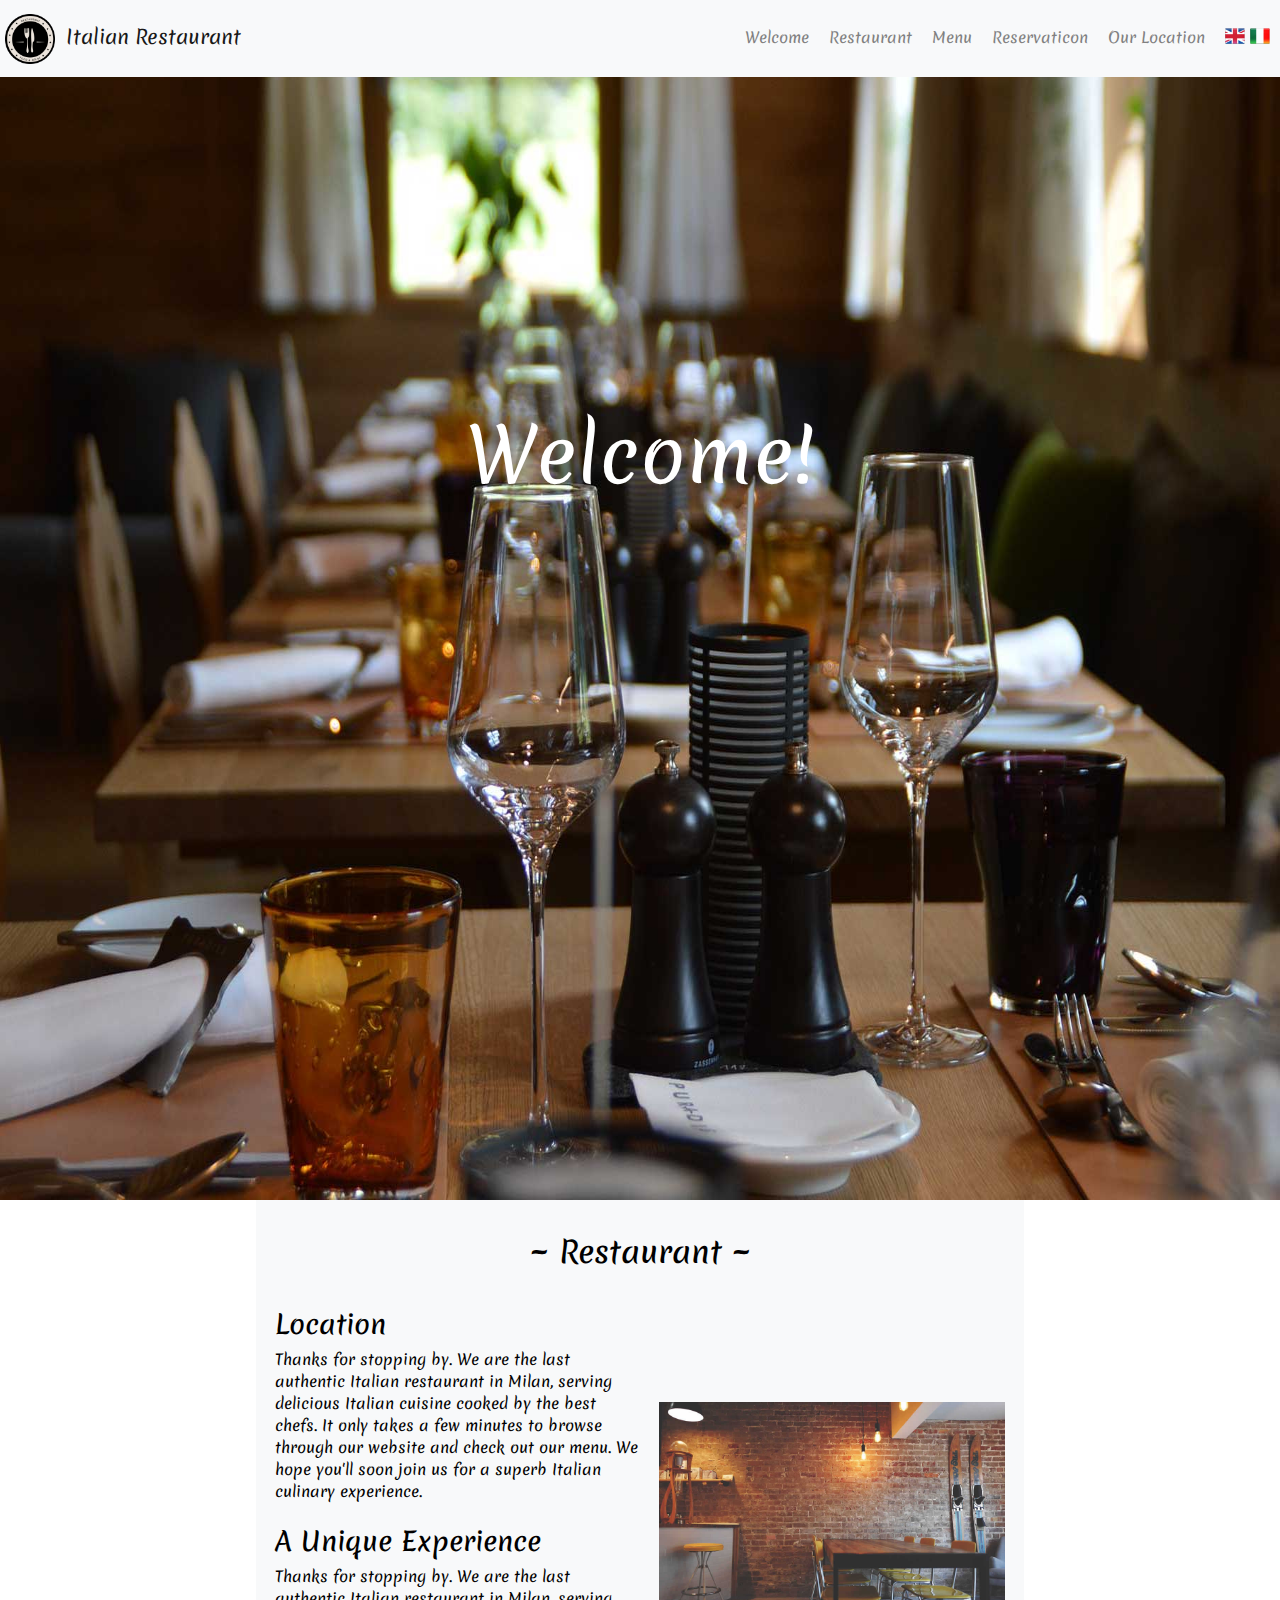
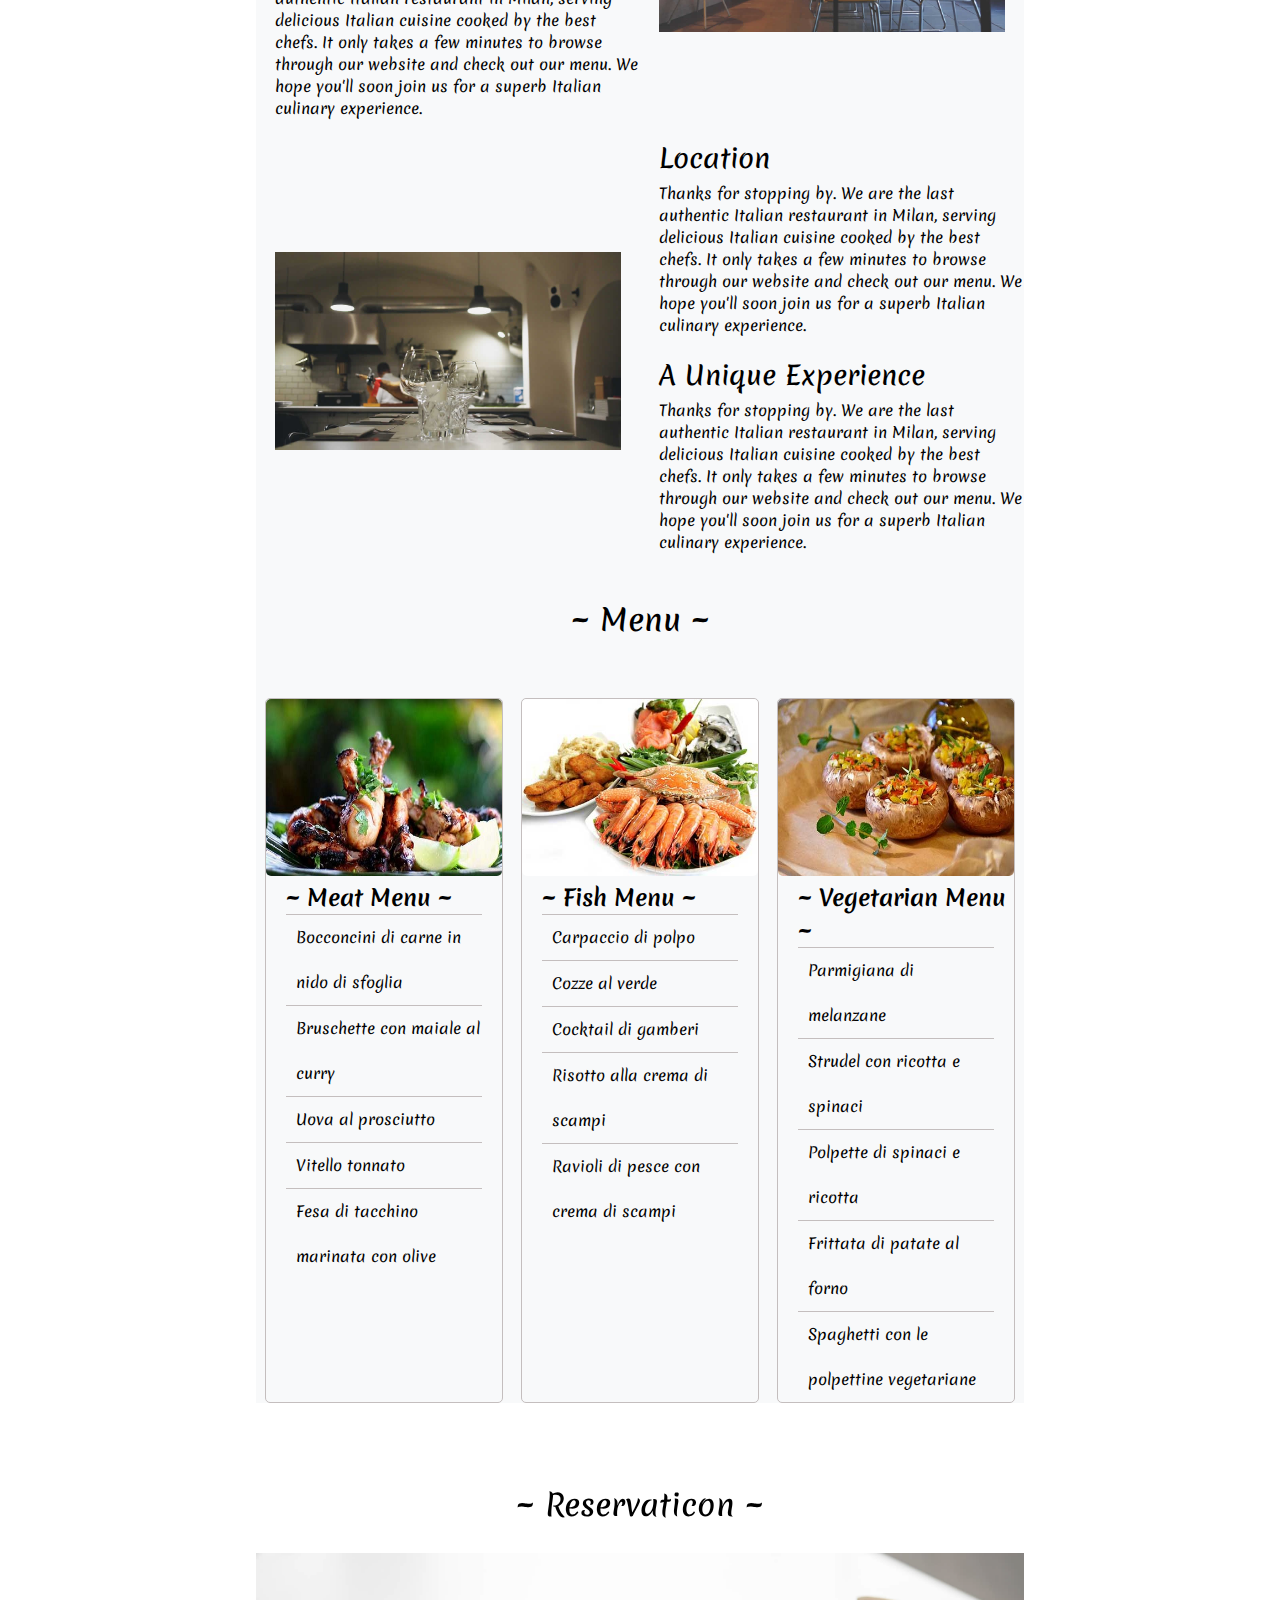
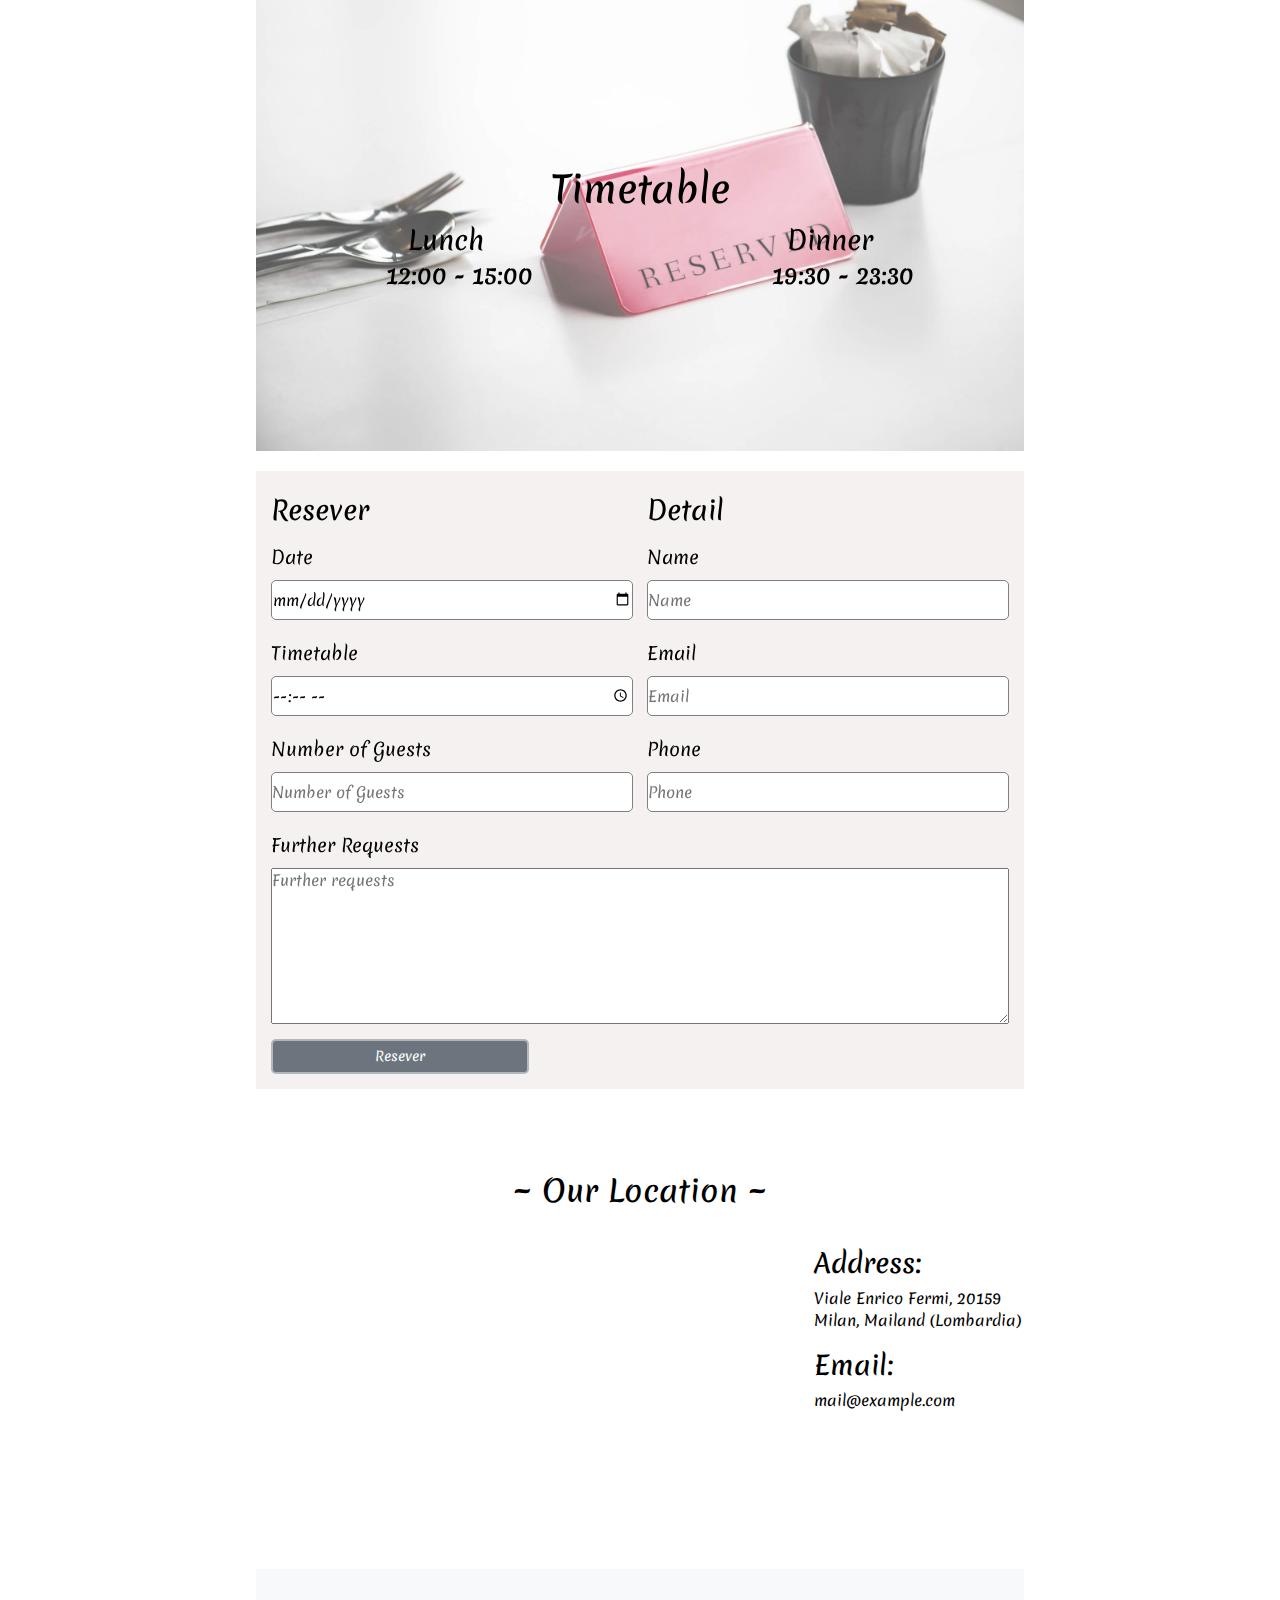
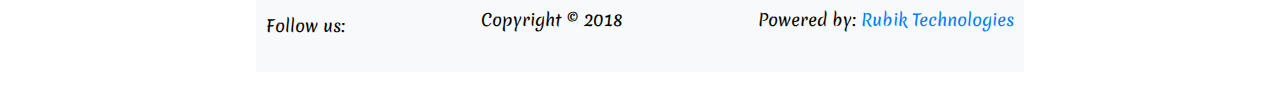
<file: S11-S12/index.html>
<!DOCTYPE html>
<html lang="en">
<head>
    <meta charset="UTF-8">
    <meta name="viewport" content="width=device-width, initial-scale=1.0">
    <meta http-equiv="X-UA-Compatible" content="ie=edge">
    <link href="https://fonts.googleapis.com/css?family=Playfair+Display:400,400i,700,700i,900,900i&display=swap&subset=cyrillic,latin-ext,vietnamese" rel="stylesheet">
    <link rel="stylesheet" href="style.css">
    <link rel="stylesheet" href="https://use.fontawesome.com/releases/v5.4.1/css/all.css" integrity="sha384-5sAR7xN1Nv6T6+dT2mhtzEpVJvfS3NScPQTrOxhwjIuvcA67KV2R5Jz6kr4abQsz"
        crossorigin="anonymous">
    <link href="https://fonts.googleapis.com/css?family=Merienda:400,700&display=swap&subset=latin-ext" rel="stylesheet">
    <link rel="stylesheet" href="queries.css">
    <title>Italian Restaurant</title>
</head>
<body>
    <div class="container">
        <header> <!--bắt đầu header -->
            <div class="logo">
                <a href="#">
                    <img src="./img/logo.png" alt="logo"> Italian Restaurant
                </a>
            </div> <!-- kết thúc logo -->
            <div class="navbar">
                <ul>
                    <li>
                        <a href="#">Welcome</a>
                    </li>

                    <li>
                        <a href="#">Restaurant</a>
                    </li>

                    <li>
                        <a href="#">Menu</a>
                    </li>

                    <li>
                        <a href="#">Reservaticon</a>
                    </li>

                    <li>
                        <a href="#">Our Location</a>
                    </li>

                    <li>
                        <a href="#">
                            <img src="./img/english.ico" alt="english" class="pic-language">
                            <img src="./img/italy.ico" alt="italy" class="pic-language">
                        </a>
                    </li>
                    
                </ul>
                
            </div><!-- kết thúc navbar -->
            <div class="navbar-hidden">
                <i class="fas fa-bars"></i>
            </div><!-- kết thúc navbar-hidden -->
        </header> <!-- kết thúc header -->

        <div class="banner"><!--bắt đầu baner -->
            <p>Welcome!</p>
        </div><!-- kết thúc banner -->
        <main>
            <div class="restaurant"><!--bắt đầu restaurant -->
                <div class="title">
                    <h2>~  Restaurant  ~</h2>
                </div>
                <div class="res-row1">
                    <div class="res-content">
                        <h3>Location</h3>
                        <p class="res-new"> Thanks for stopping by. We are the last authentic Italian restaurant in Milan, serving delicious Italian cuisine cooked by the best chefs. It only takes a few minutes to browse through our website and check out our menu. We hope you'll soon join us for a superb Italian culinary experience.</p>
                        <h3>A Unique Experience</h3>
                        <p class="res-new">Thanks for stopping by. We are the last authentic Italian restaurant in Milan, serving delicious Italian cuisine cooked by the best chefs. It only takes a few minutes to browse through our website and check out our menu. We hope you'll soon join us for a superb Italian culinary experience. </p>
                         
                    </div>
                    <div class="res-picture">
                        <img src="./img/location.jpg" alt="location" class="res-pic">  
                    </div>
                </div>
                <div class="res-row2">
                    <div class="res-picture">
                        <img src="./img/cuisine.jpg" alt="cuinine" class="res-pic">
        
                    </div>
                    <div class="res-content">
                            <h3>Location</h3>
                            <p class="res-new"> Thanks for stopping by. We are the last authentic Italian restaurant in Milan, serving delicious Italian cuisine cooked by the best chefs. It only takes a few minutes to browse through our website and check out our menu. We hope you'll soon join us for a superb Italian culinary experience.</p>
                            <h3>A Unique Experience</h3>
                            <p class="res-new">Thanks for stopping by. We are the last authentic Italian restaurant in Milan, serving delicious Italian cuisine cooked by the best chefs. It only takes a few minutes to browse through our website and check out our menu. We hope you'll soon join us for a superb Italian culinary experience. </p>
            
                    </div>
                
                
                </div>
            </div> <!-- kết thúc restaurant -->

            <div class="menu"><!--bắt đầu menu -->
                <div class="title">
                    <h2>~  Menu  ~</h2>
                </div>
                <div class="menu-box">
                    <div class="detail-menu">
                        <img src="./img/meat-menu.jpg" alt="meat" class="menu-pic">
                        <h4>~ Meat Menu ~</h4>
                        <ul class="menu-list">
                            <li>Bocconcini di carne in nido di sfoglia</li>
                            <li>Bruschette con maiale al curry</li>
                            <li>Uova al prosciutto</li>
                            <li>Vitello tonnato</li>
                            <li>Fesa di tacchino marinata con olive</li>
                        </ul>
                        
                    </div>
                    <div class="detail-menu">
                            <img src="./img/fish-menu.jpg" alt="fish" class="menu-pic">
                            <h4>~ Fish Menu ~</h4>
                            <ul class="menu-list">
                                <li>Carpaccio di polpo</li>
                                <li>Cozze al verde</li>
                                <li>Cocktail di gamberi</li>
                                <li>Risotto alla crema di scampi</li>
                                <li>Ravioli di pesce con crema di scampi</li>
                            </ul>
                    </div>
                    <div class="detail-menu">
                            <img src="./img/menu-vegetarian.jpg" alt="vegetarian" class="menu-pic">
                            <h4>~ Vegetarian Menu ~</h4>
                            <ul class="menu-list">
                                <li>Parmigiana di melanzane</li>
                                <li>Strudel con ricotta e spinaci</li>
                                <li>Polpette di spinaci e ricotta</li>
                                <li>Frittata di patate al forno</li>
                                <li>Spaghetti con le polpettine vegetariane</li>
                            </ul>
                    </div>
                </div>

            </div> <!-- kết thúc menu -->
            <div class="reservation"><!--bắt đầu reservation -->
                <div class="title">
                    <h2>~  Reservaticon  ~</h2>
                </div>
                <div class="reservation-big-img"> <!--bắt đầu reser big img -->
                    <img src="./img/reserve.jpg" alt="reservation" class="reservation-img">
                    <div class="reser-text">
                        <h3 class="timetable"> Timetable</h3>
                        <div class="lunch-dinner">
                            <h3>Lunch</h3>
                            <h3>Dinner</h3>
                        </div>
                        <div class="time">
                            <h4>12:00 - 15:00</h4>
                            <h4>19:30 - 23:30</h4>
                        </div>
                    </div>  
                </div><!--kết thúc reser big img -->
                <div class="reserve-form"> <!--bắt đầu reserve form-->
                    <div class="resever">
                        <h3>Resever</h3>
                        <form action="">
                            <p class="form-title"> Date</p>
                            <input type="date" class="form-input" >

                            <p class="form-title">Timetable</p>
                            <input type="time" class="form-input">

                            <p class="form-title">Number of Guests</p>
                            <input type="text" class="form-input" placeholder="Number of Guests">

                        </form>
                    </div>
                    <div class="detail">
                        <h3>Detail</h3>
                        <form action="">
                            <p class="form-title">Name</p>
                            <input type="text" class="form-input" placeholder="Name">
            
                            <p class="form-title">Email</p>
                            <input type="email" class="form-input" placeholder="Email">
            
                            <p class="form-title">Phone</p>
                            <input type="text" class="form-input" placeholder="Phone">
            
                        </form>
                        
                    </div>
                    <div class="futher-requests">
                        <form action="">
                            <p class="form-title">Further Requests</p>
                            <textarea name="further-requests" rows="7" placeholder="Further requests" class="further"></textarea>
                        </form>
                        <button type="button" class="btn">Resever</button>
                    </div>
                </div><!--kết thúc reserve form-->
            </div> <!--kết thúc reservation -->

            <div class="our-location"><!--bắt đầu location -->
                <div class="title">
                    <h2>~  Our Location  ~</h2>
                </div>
                <div class="location">
                    <div class="map">
                        <iframe src="https://www.google.com/maps/embed?pb=!1m18!1m12!1m3!1d3833.8275351690218!2d108.2166892147855!3d16.074436988877693!2m3!1f0!2f0!3f0!3m2!1i1024!2i768!4f13.1!3m3!1m2!1s0x3142183744010f0f%3A0x22386946eef72eca!2zNzkgUXVhbmcgVHJ1bmcsIFRo4bqhY2ggVGhhbmcsIEjhuqNpIENow6J1LCDEkMOgIE7hurVuZyA1NTAwMDAsIFZp4buHdCBOYW0!5e0!3m2!1svi!2s!4v1568516215420!5m2!1svi!2s" frameborder="0" style="border:0;" allowfullscreen=""></iframe>
                    </div>
                    <div class="information">
                        <h3>Address:</h3>
                        <p>Viale Enrico Fermi, 20159 Milan, Mailand (Lombardia)</p>
                        <h3>Email:</h3>
                        <p>mail@example.com</p>
                    </div>
                </div>
            
                
            </div><!--kết thúc location -->
        </main> <!-- kết thúc main -->
        <footer> <!--bắt đầu footer-->
            <span class="footer-col">
                <span >Follow us:</span>
                <i class="fab fa-facebook-square"> </i> <i class="fab fa-instagram"></i>
            </span>
            <span class="footer-col">
                <span>Copyright &copy; 2018</span>
            </span>
            <span class="footer-col powered">
                <span>Powered by:  <a href="#"> Rubik Technologies</a>  </span>
            </span>
        </footer><!--kết thúc footer-->
       

    </div> <!-- kết thúc container -->
    
</body>
</html>
</file>
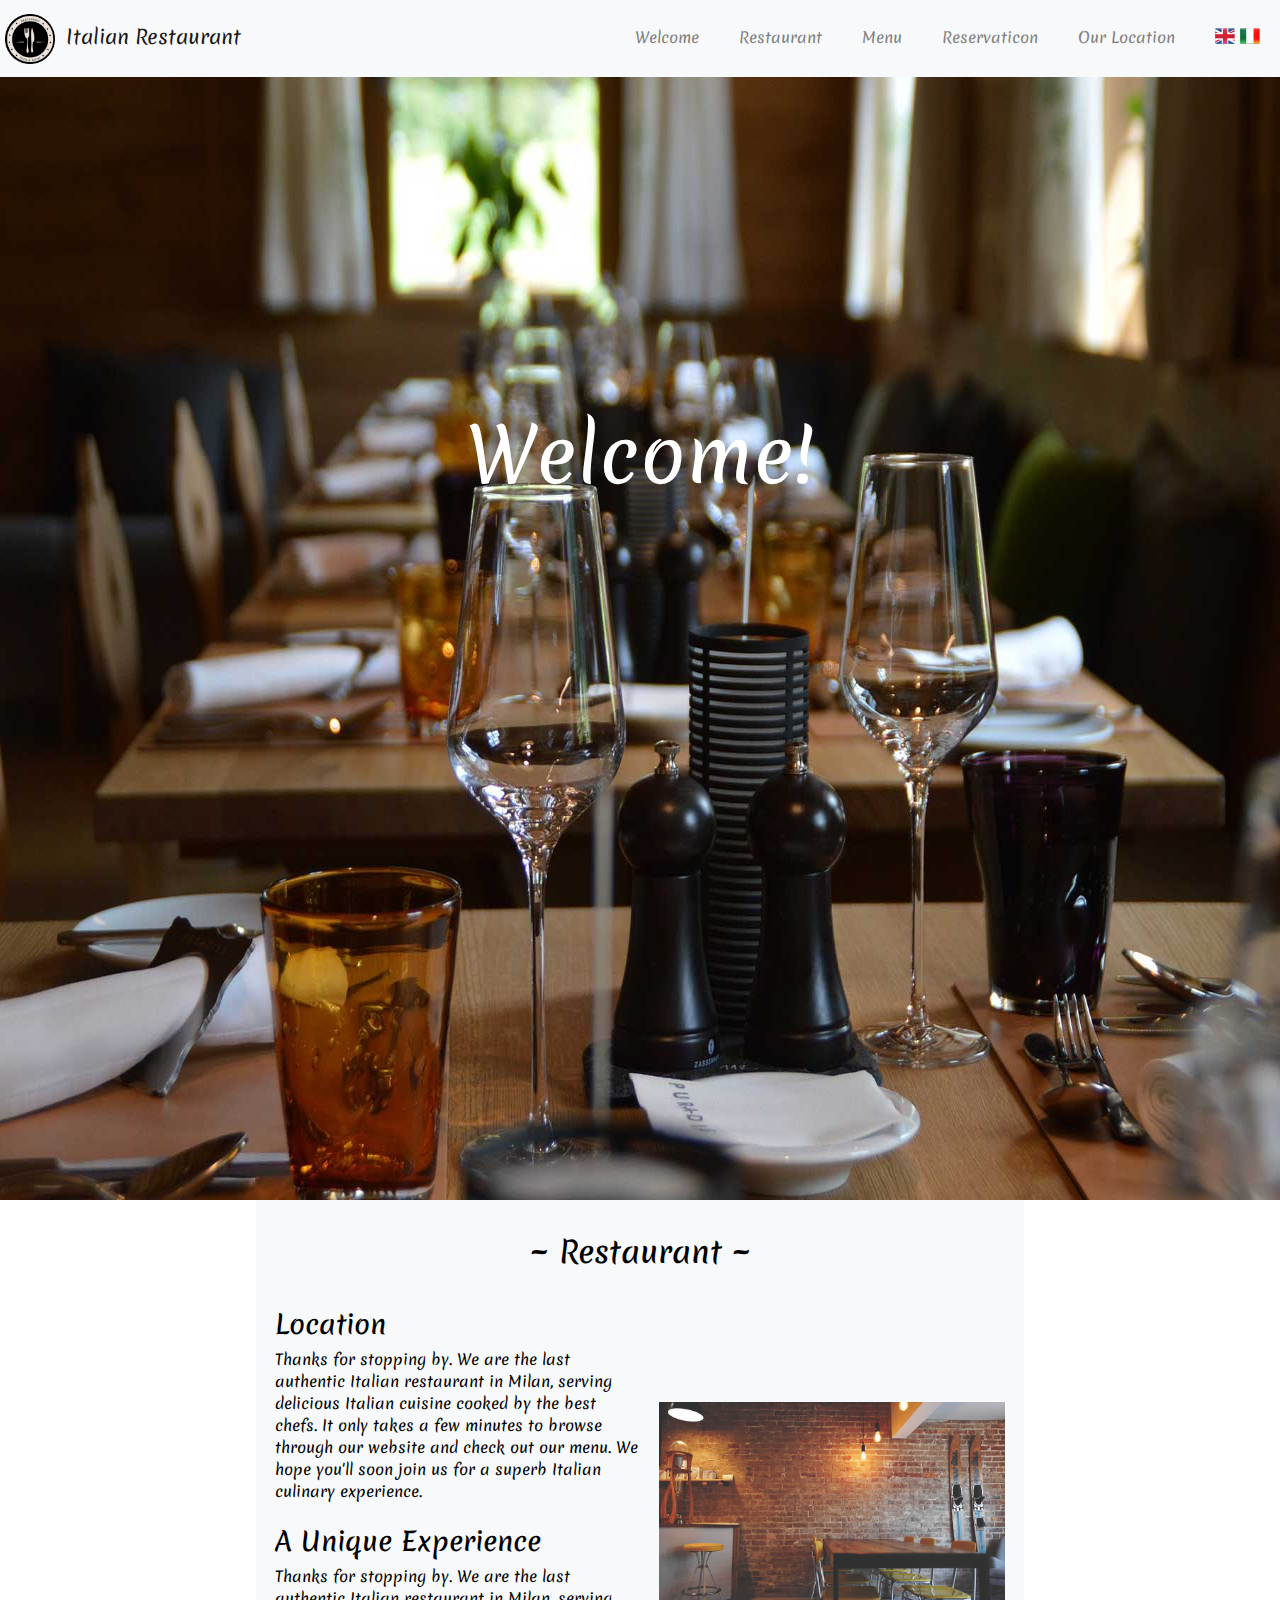
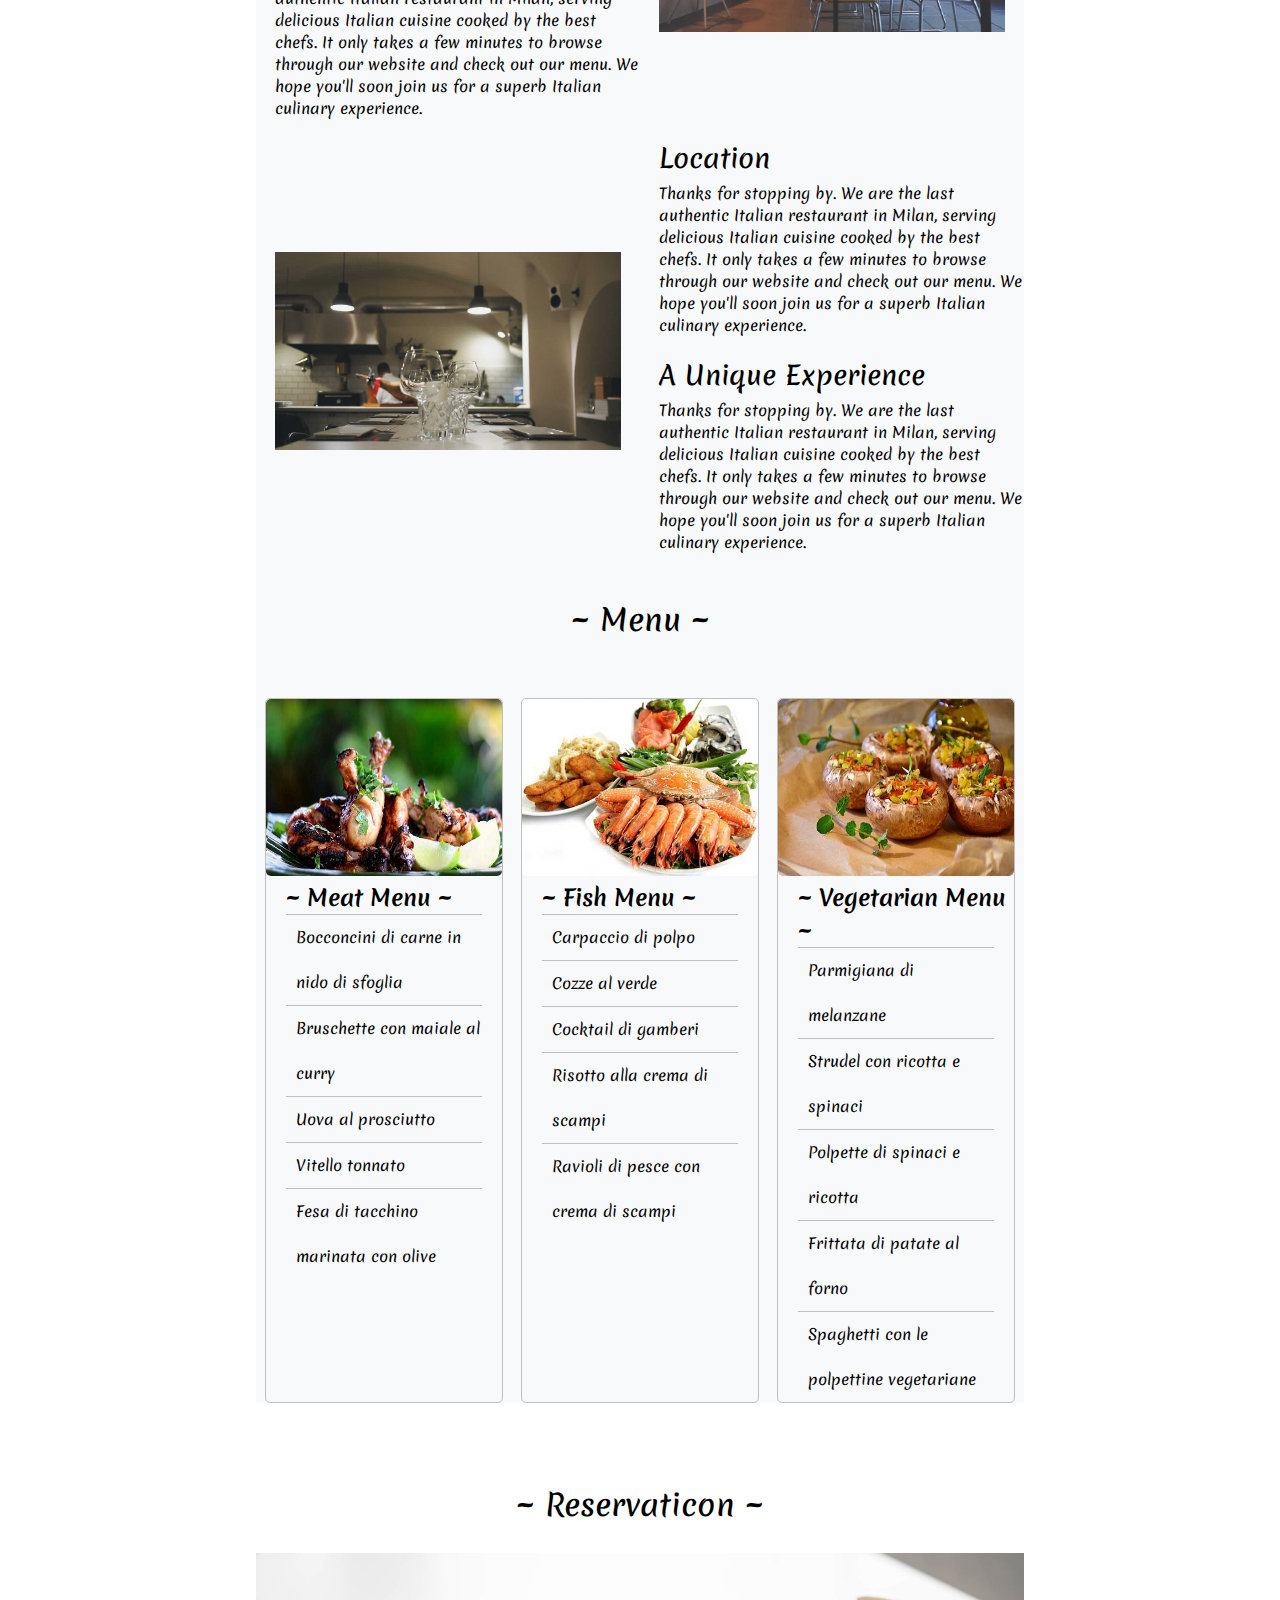
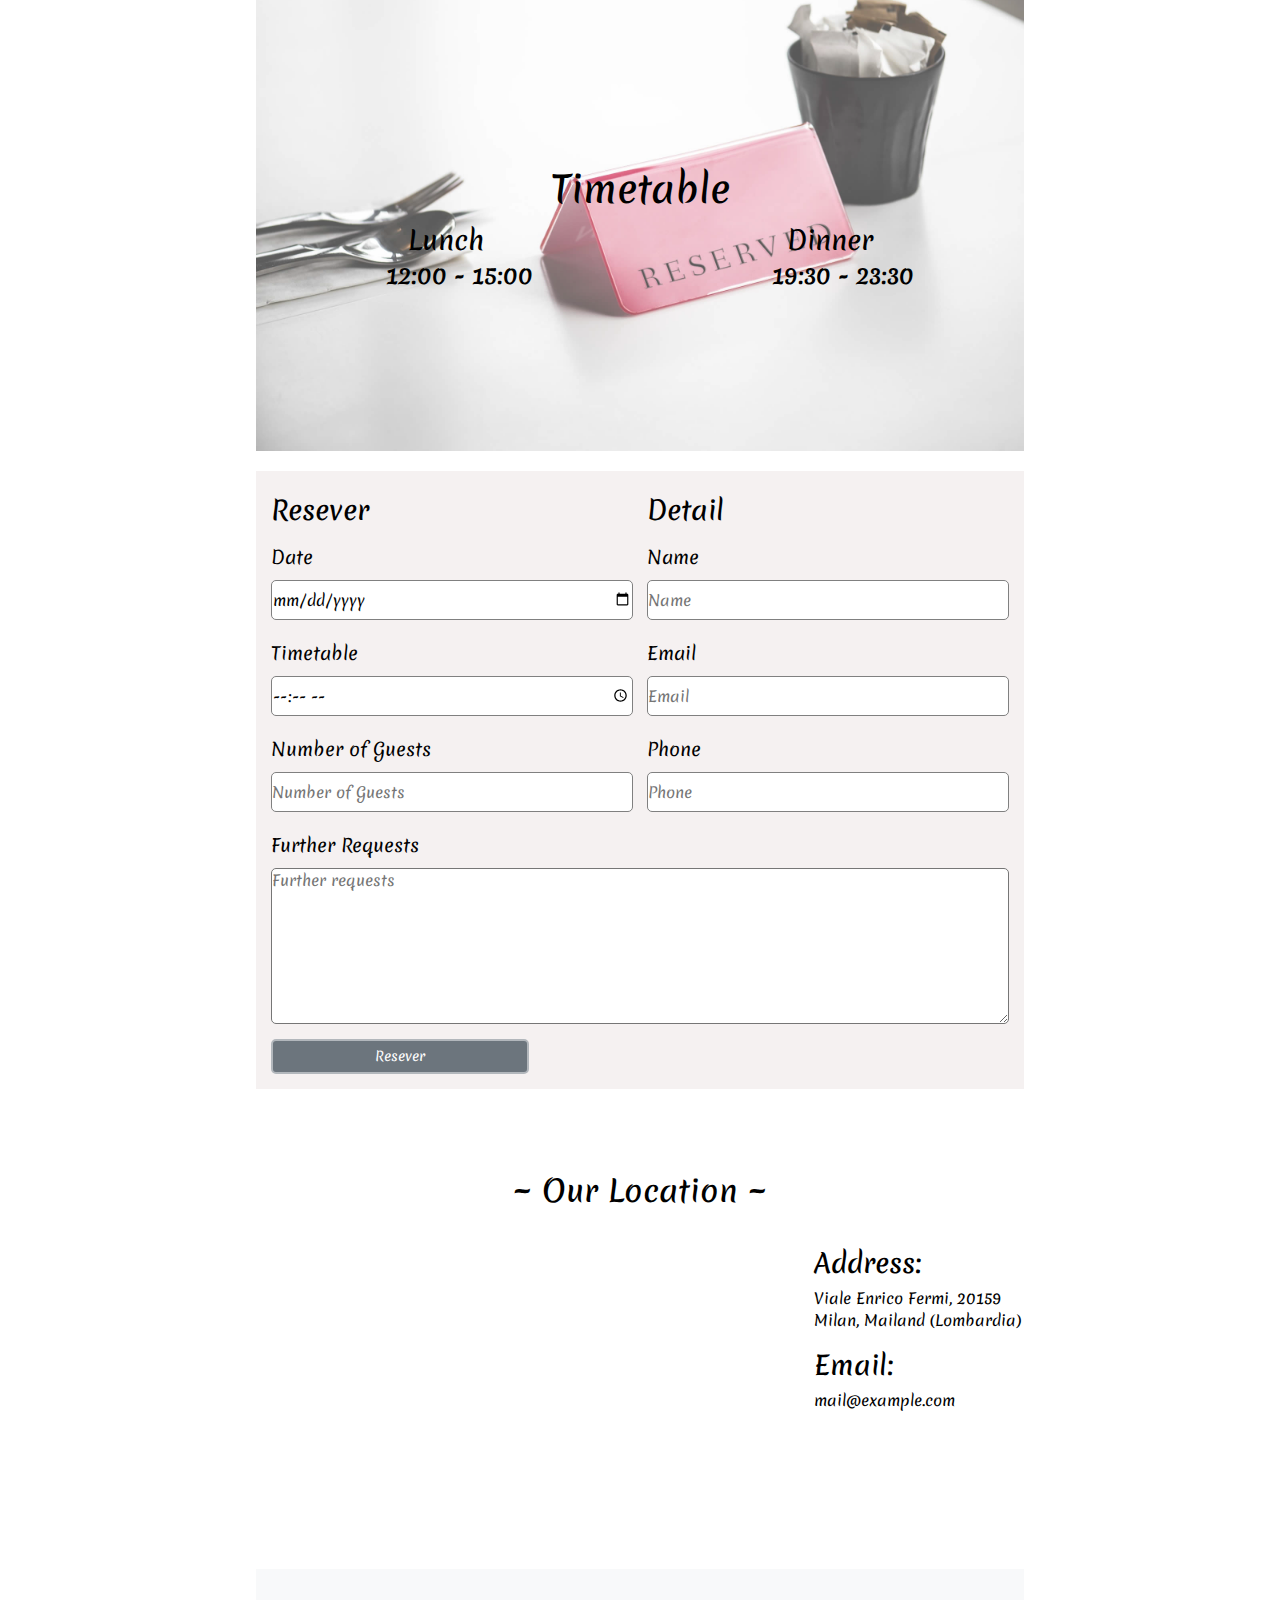
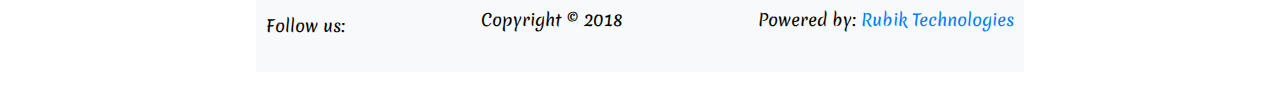
<file: S11_S12_Toan/index.html>
<!DOCTYPE html>
<html lang="en">
<head>
    <meta charset="UTF-8">
    <meta name="viewport" content="width=device-width, initial-scale=1.0">
    <meta http-equiv="X-UA-Compatible" content="ie=edge">
    <link href="https://fonts.googleapis.com/css?family=Playfair+Display:400,400i,700,700i,900,900i&display=swap&subset=cyrillic,latin-ext,vietnamese" rel="stylesheet">
    <link rel="stylesheet" href="style.css">
    <link rel="stylesheet" href="https://use.fontawesome.com/releases/v5.4.1/css/all.css" integrity="sha384-5sAR7xN1Nv6T6+dT2mhtzEpVJvfS3NScPQTrOxhwjIuvcA67KV2R5Jz6kr4abQsz"
        crossorigin="anonymous">
    <link href="https://fonts.googleapis.com/css?family=Merienda:400,700&display=swap&subset=latin-ext" rel="stylesheet">
    <link rel="stylesheet" href="queries.css">
    <title>Italian Restaurant</title>
</head>
<body>
    <div class="container">
        <header> <!--bắt đầu header -->
            <div class="logo">
                <a href="#">
                    <img src="./img/logo.png" alt="logo"> Italian Restaurant
                </a>
            </div> <!-- kết thúc logo -->
            <div class="navbar">
                <ul>
                    <li>
                        <a href="#banner">Welcome</a>
                    </li>

                    <li>
                        <a href="#restaurant">Restaurant</a>
                    </li>

                    <li>
                        <a href="#menu">Menu</a>
                    </li>

                    <li>
                        <a href="#reservation">Reservaticon</a>
                    </li>

                    <li>
                        <a href="#our-location">Our Location</a>
                    </li>

                    <li>
                        <a href="#">
                            <img src="./img/english.ico" alt="english" class="pic-language">
                            <img src="./img/italy.ico" alt="italy" class="pic-language">
                        </a>
                    </li>
                    
                </ul>
                
            </div><!-- kết thúc navbar -->
            <div class="navbar-hidden">
                <i class="fas fa-bars"></i>
            </div><!-- kết thúc navbar-hidden -->
        </header> <!-- kết thúc header -->

        <div class="banner" id="banner"><!--bắt đầu baner -->
            <p>Welcome!</p>
        </div><!-- kết thúc banner -->
        <main>
            <div class="restaurant" id="restaurant" ><!--bắt đầu restaurant -->
                <div class="title">
                    <h2>~  Restaurant  ~</h2>
                </div>
                <div class="res-row1">
                    <div class="res-content">
                        <h3>Location</h3>
                        <p class="res-new"> Thanks for stopping by. We are the last authentic Italian restaurant in Milan, serving delicious Italian cuisine cooked by the best chefs. It only takes a few minutes to browse through our website and check out our menu. We hope you'll soon join us for a superb Italian culinary experience.</p>
                        <h3>A Unique Experience</h3>
                        <p class="res-new">Thanks for stopping by. We are the last authentic Italian restaurant in Milan, serving delicious Italian cuisine cooked by the best chefs. It only takes a few minutes to browse through our website and check out our menu. We hope you'll soon join us for a superb Italian culinary experience. </p>
                         
                    </div>
                    <div class="res-picture">
                        <img src="./img/location.jpg" alt="location" class="res-pic">  
                    </div>
                </div>
                <div class="res-row2">
                    <div class="res-picture">
                        <img src="./img/cuisine.jpg" alt="cuinine" class="res-pic">
        
                    </div>
                    <div class="res-content">
                            <h3>Location</h3>
                            <p class="res-new"> Thanks for stopping by. We are the last authentic Italian restaurant in Milan, serving delicious Italian cuisine cooked by the best chefs. It only takes a few minutes to browse through our website and check out our menu. We hope you'll soon join us for a superb Italian culinary experience.</p>
                            <h3>A Unique Experience</h3>
                            <p class="res-new">Thanks for stopping by. We are the last authentic Italian restaurant in Milan, serving delicious Italian cuisine cooked by the best chefs. It only takes a few minutes to browse through our website and check out our menu. We hope you'll soon join us for a superb Italian culinary experience. </p>
            
                    </div>
                
                
                </div>
            </div> <!-- kết thúc restaurant -->

            <div class="menu" id="menu"><!--bắt đầu menu -->
                <div class="title">
                    <h2>~  Menu  ~</h2>
                </div>
                <div class="menu-box">
                    <div class="detail-menu">
                        <img src="./img/meat-menu.jpg" alt="meat" class="menu-pic">
                        <h4>~ Meat Menu ~</h4>
                        <ul class="menu-list">
                            <li>Bocconcini di carne in nido di sfoglia</li>
                            <li>Bruschette con maiale al curry</li>
                            <li>Uova al prosciutto</li>
                            <li>Vitello tonnato</li>
                            <li>Fesa di tacchino marinata con olive</li>
                        </ul>
                        
                    </div>
                    <div class="detail-menu">
                            <img src="./img/fish-menu.jpg" alt="fish" class="menu-pic">
                            <h4>~ Fish Menu ~</h4>
                            <ul class="menu-list">
                                <li>Carpaccio di polpo</li>
                                <li>Cozze al verde</li>
                                <li>Cocktail di gamberi</li>
                                <li>Risotto alla crema di scampi</li>
                                <li>Ravioli di pesce con crema di scampi</li>
                            </ul>
                    </div>
                    <div class="detail-menu">
                            <img src="./img/menu-vegetarian.jpg" alt="vegetarian" class="menu-pic">
                            <h4>~ Vegetarian Menu ~</h4>
                            <ul class="menu-list">
                                <li>Parmigiana di melanzane</li>
                                <li>Strudel con ricotta e spinaci</li>
                                <li>Polpette di spinaci e ricotta</li>
                                <li>Frittata di patate al forno</li>
                                <li>Spaghetti con le polpettine vegetariane</li>
                            </ul>
                    </div>
                </div>

            </div> <!-- kết thúc menu -->
            <div class="reservation" id="reservation"><!--bắt đầu reservation -->
                <div class="title">
                    <h2>~  Reservaticon  ~</h2>
                </div>
                <div class="reservation-big-img"> <!--bắt đầu reser big img -->
                    <img src="./img/reserve.jpg" alt="reservation" class="reservation-img">
                    <div class="reser-text">
                        <h3 class="timetable"> Timetable</h3>
                        <div class="lunch-dinner">
                            <h3>Lunch</h3>
                            <h3>Dinner</h3>
                        </div>
                        <div class="time">
                            <h4>12:00 - 15:00</h4>
                            <h4>19:30 - 23:30</h4>
                        </div>
                    </div>  
                </div><!--kết thúc reser big img -->
                <div class="reserve-form"> <!--bắt đầu reserve form-->
                    <div class="resever">
                        <h3>Resever</h3>
                        <form action="">
                            <p class="form-title"> Date</p>
                            <input type="date" class="form-input" >

                            <p class="form-title">Timetable</p>
                            <input type="time" class="form-input">

                            <p class="form-title">Number of Guests</p>
                            <input type="text" class="form-input" placeholder="Number of Guests">

                        </form>
                    </div>
                    <div class="detail">
                        <h3>Detail</h3>
                        <form action="">
                            <p class="form-title">Name</p>
                            <input type="text" class="form-input" placeholder="Name">
            
                            <p class="form-title">Email</p>
                            <input type="email" class="form-input" placeholder="Email">
            
                            <p class="form-title">Phone</p>
                            <input type="text" class="form-input" placeholder="Phone">
            
                        </form>
                        
                    </div>
                    <div class="futher-requests">
                        <form action="">
                            <p class="form-title">Further Requests</p>
                            <textarea name="further-requests" rows="7" placeholder="Further requests" class="further"></textarea>
                        </form>
                        <button type="button" class="btn">Resever</button>
                    </div>
                </div><!--kết thúc reserve form-->
            </div> <!--kết thúc reservation -->

            <div class="our-location" id="our-location"><!--bắt đầu location -->
                <div class="title">
                    <h2>~  Our Location  ~</h2>
                </div>
                <div class="location">
                    <div class="map">
                        <iframe src="https://www.google.com/maps/embed?pb=!1m18!1m12!1m3!1d3833.8275351690218!2d108.2166892147855!3d16.074436988877693!2m3!1f0!2f0!3f0!3m2!1i1024!2i768!4f13.1!3m3!1m2!1s0x3142183744010f0f%3A0x22386946eef72eca!2zNzkgUXVhbmcgVHJ1bmcsIFRo4bqhY2ggVGhhbmcsIEjhuqNpIENow6J1LCDEkMOgIE7hurVuZyA1NTAwMDAsIFZp4buHdCBOYW0!5e0!3m2!1svi!2s!4v1568516215420!5m2!1svi!2s" frameborder="0" style="border:0;" allowfullscreen=""></iframe>
                    </div>
                    <div class="information">
                        <h3>Address:</h3>
                        <p>Viale Enrico Fermi, 20159 Milan, Mailand (Lombardia)</p>
                        <h3>Email:</h3>
                        <p>mail@example.com</p>
                    </div>
                </div>
            
                
            </div><!--kết thúc location -->
        </main> <!-- kết thúc main -->
        <footer> <!--bắt đầu footer-->
            <span class="footer-col">
                <span >Follow us:</span>
                <i class="fab fa-facebook-square"> </i> <i class="fab fa-instagram"></i>
            </span>
            <span class="footer-col">
                <span>Copyright &copy; 2018</span>
            </span>
            <span class="footer-col powered">
                <span>Powered by:  <a href="#"> Rubik Technologies</a>  </span>
            </span>
        </footer><!--kết thúc footer-->
       

    </div> <!-- kết thúc container -->
    
</body>
</html>
</file>
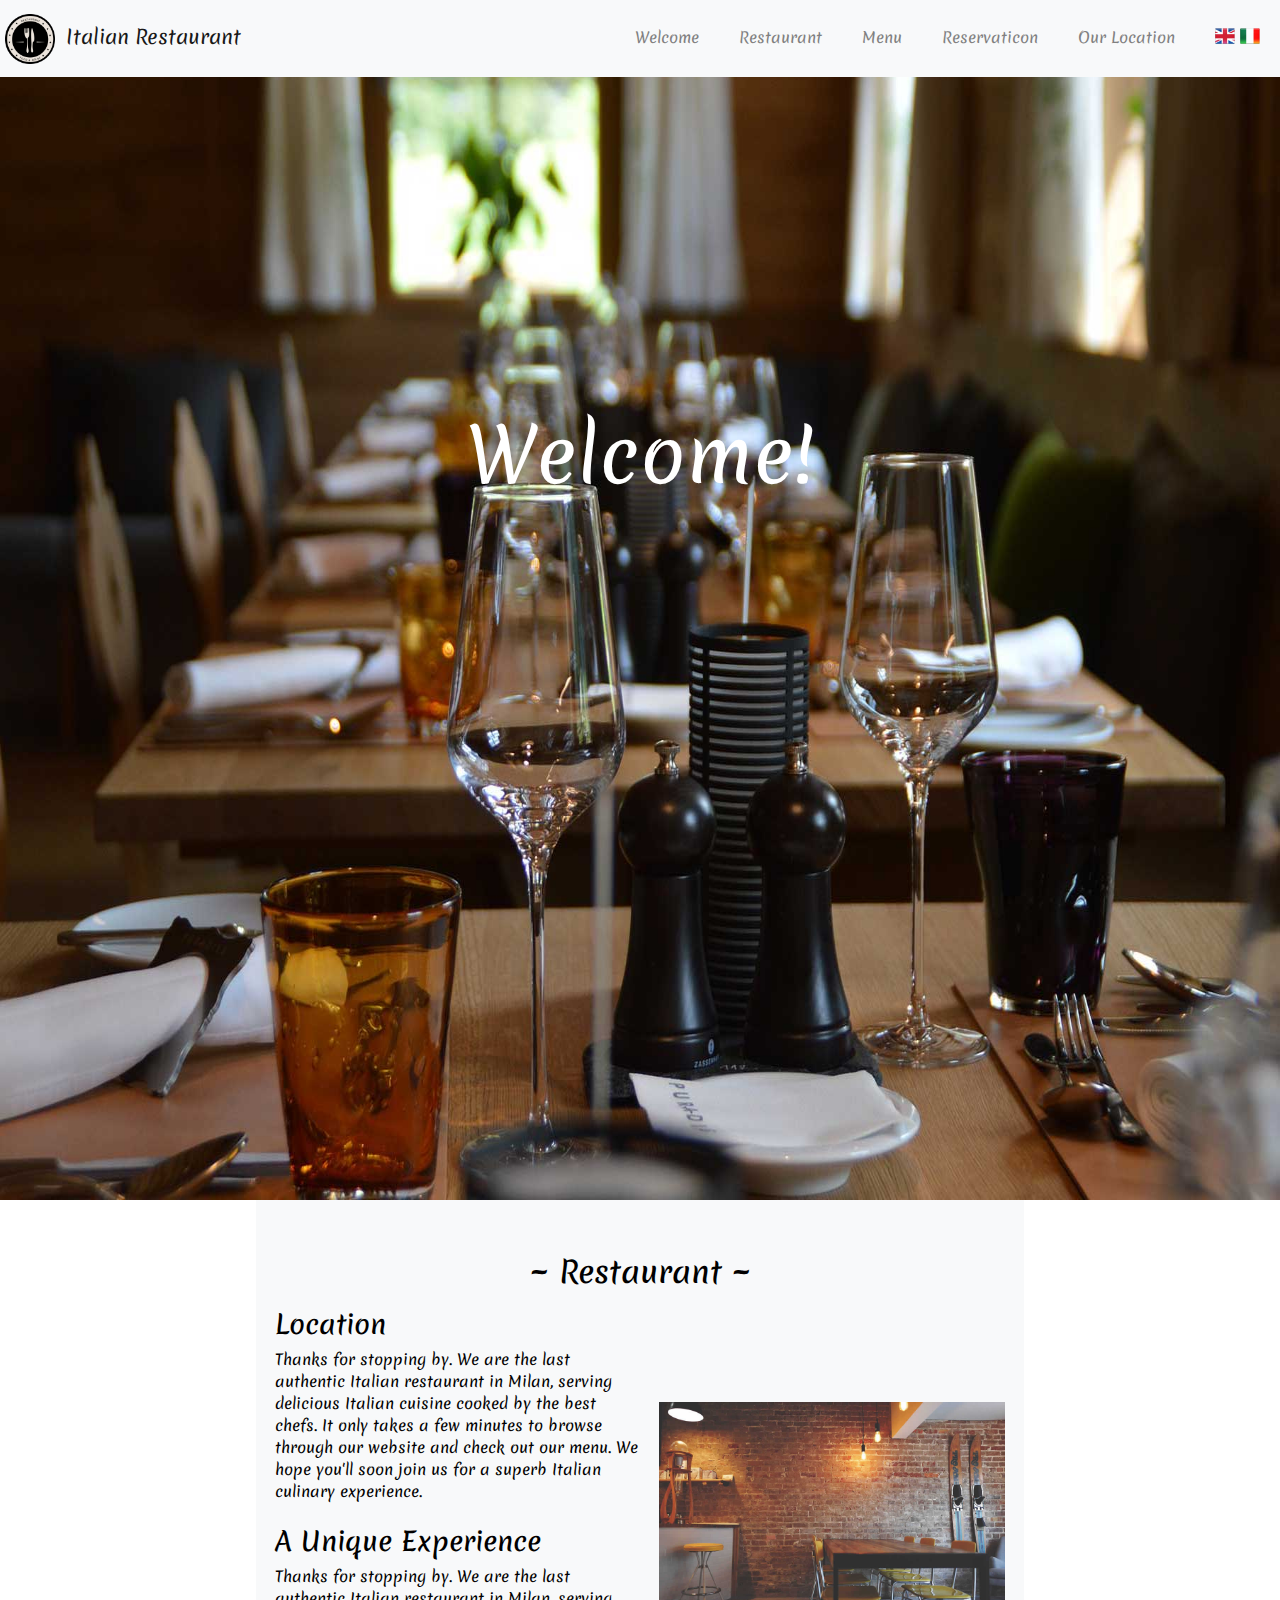
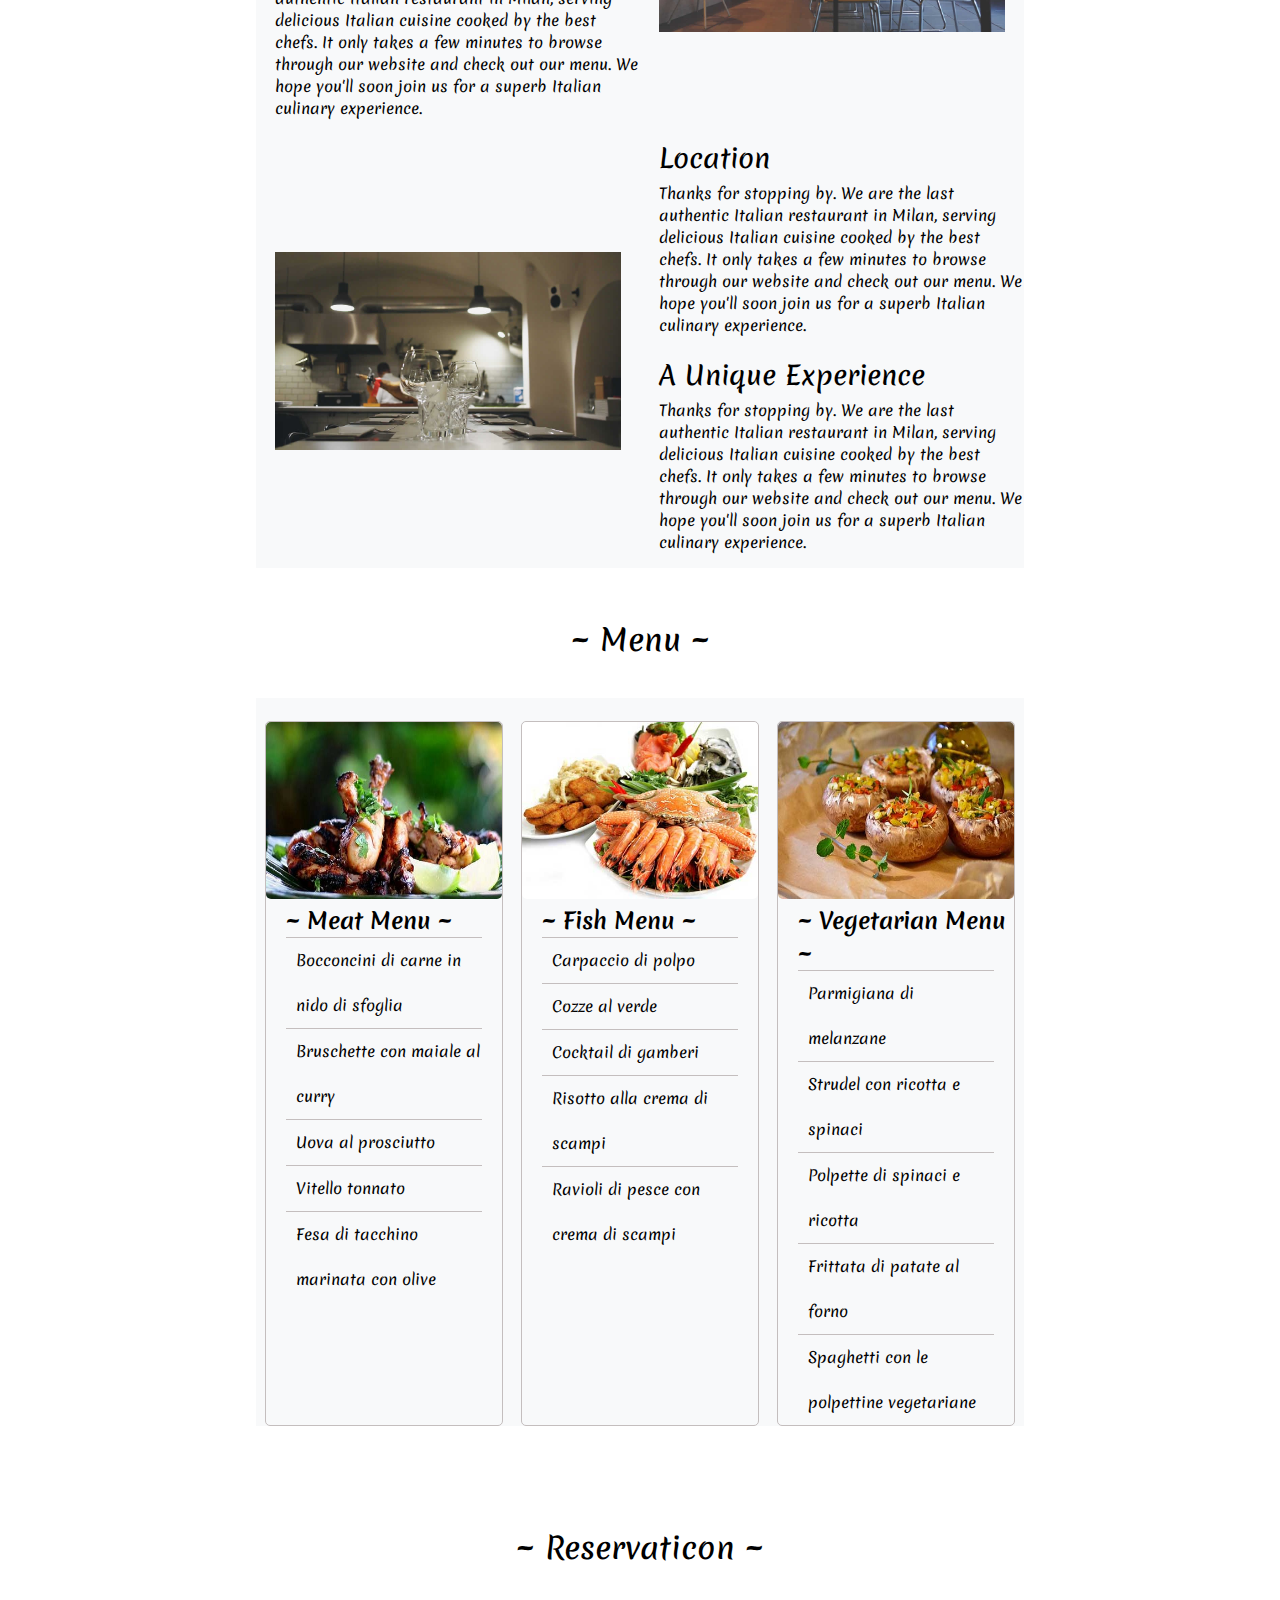
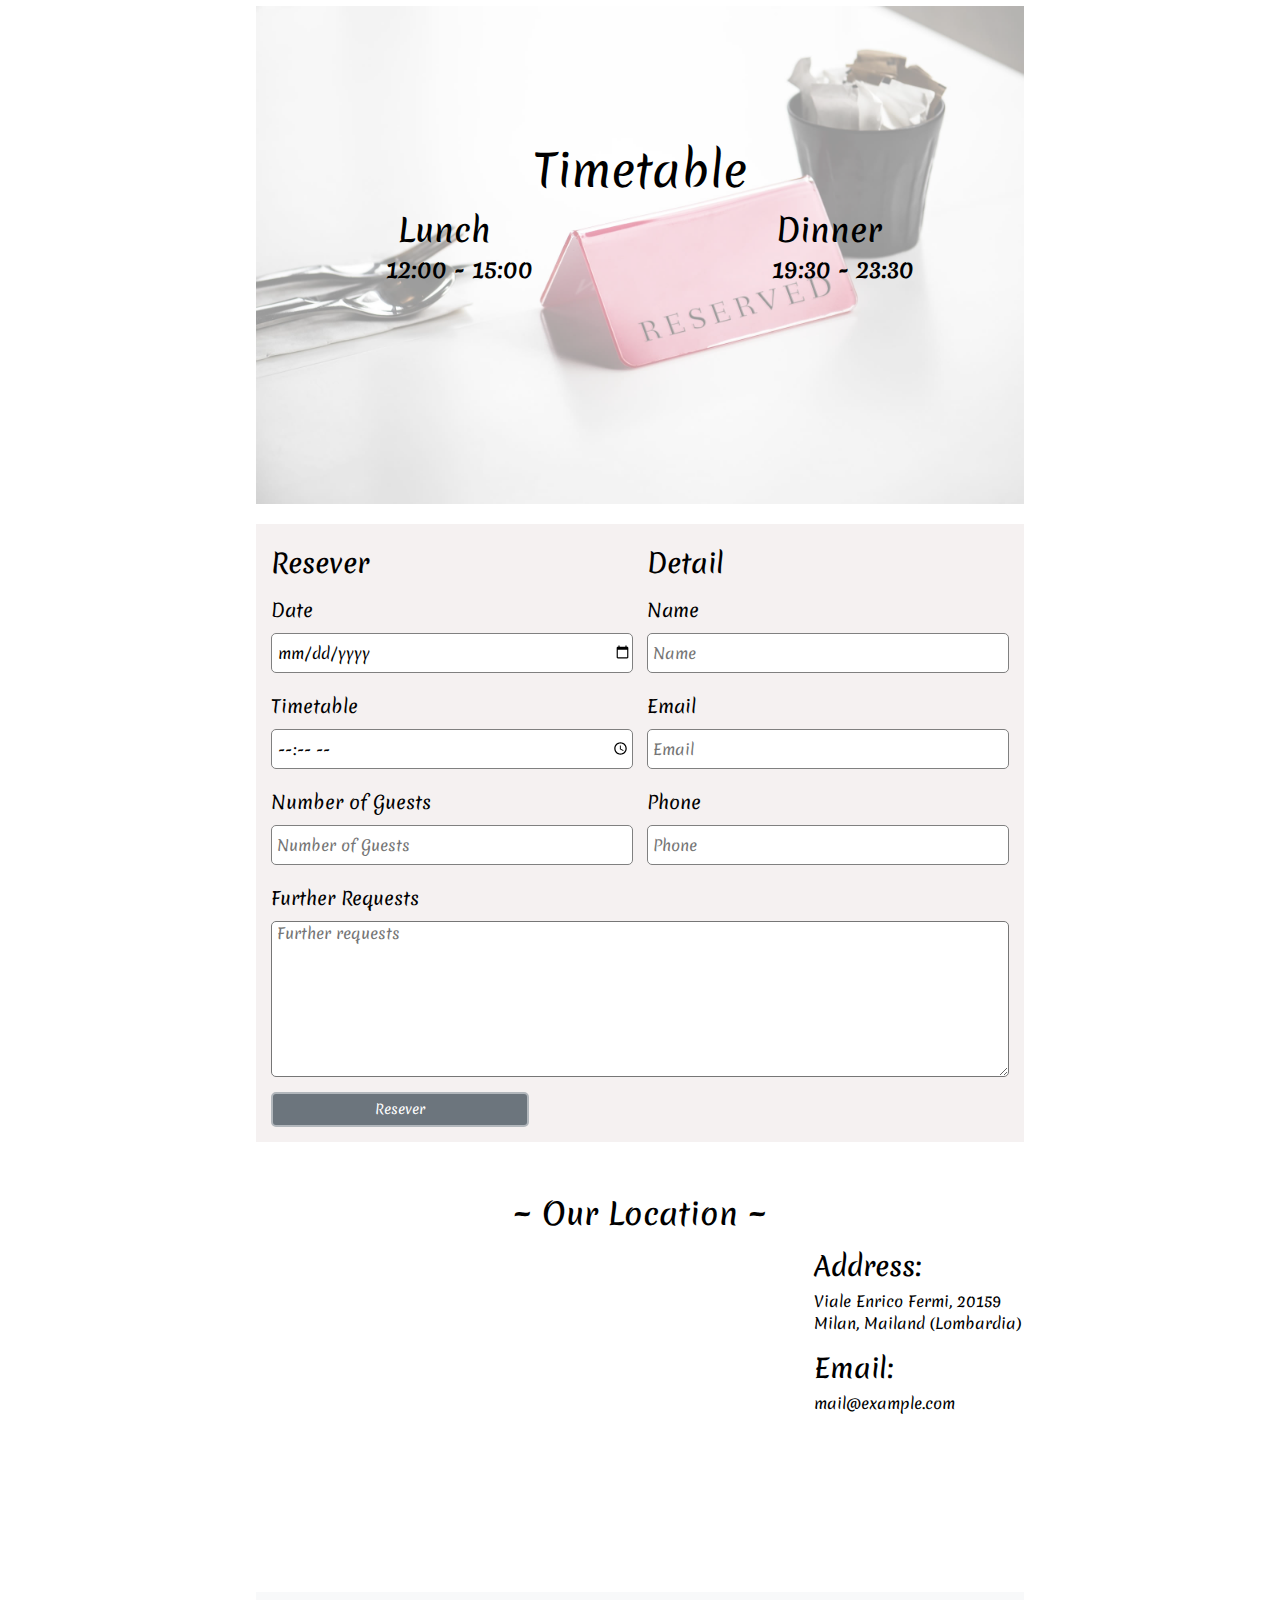
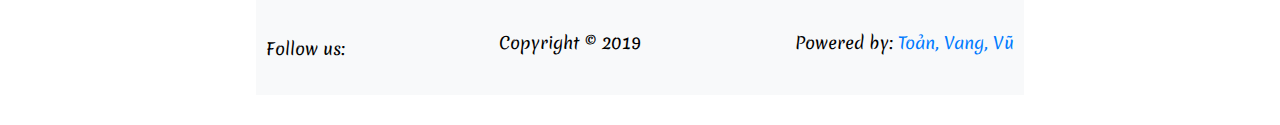
<file: S13-Toan/index.html>
<!DOCTYPE html>
<html lang="en">
<head>
    <meta charset="UTF-8">
    <meta name="viewport" content="width=device-width, initial-scale=1.0">
    <meta http-equiv="X-UA-Compatible" content="ie=edge">
    <link href="https://fonts.googleapis.com/css?family=Playfair+Display:400,400i,700,700i,900,900i&display=swap&subset=cyrillic,latin-ext,vietnamese" rel="stylesheet">
    <link rel="stylesheet" href="style.css">
    <link rel="stylesheet" href="https://use.fontawesome.com/releases/v5.4.1/css/all.css" integrity="sha384-5sAR7xN1Nv6T6+dT2mhtzEpVJvfS3NScPQTrOxhwjIuvcA67KV2R5Jz6kr4abQsz"
        crossorigin="anonymous">
    <link href="https://fonts.googleapis.com/css?family=Merienda:400,700&display=swap&subset=latin-ext" rel="stylesheet">
    <link rel="stylesheet" href="queries.css">
    <title>Italian Restaurant</title>
</head>
<body>
    <div class="container">
        <header> <!--bắt đầu header -->
            <div class="logo">
                <a href="#">
                    <img src="./img/logo.png" alt="logo"> Italian Restaurant
                </a>
            </div> <!-- kết thúc logo -->
            <div class="navbar">
                <ul>
                    <li>
                        <a href="#banner">Welcome</a>
                    </li>

                    <li>
                        <a href="#restaurant">Restaurant</a>
                    </li>

                    <li>
                        <a href="#menu">Menu</a>
                    </li>

                    <li>
                        <a href="#reservation">Reservaticon</a>
                    </li>

                    <li>
                        <a href="#our-location">Our Location</a>
                    </li>

                    <li>
                        <a href="#">
                            <img src="./img/english.ico" alt="english" class="pic-language">
                            <img src="./img/italy.ico" alt="italy" class="pic-language">
                        </a>
                    </li>
                    
                </ul>
                
            </div><!-- kết thúc navbar -->
            <div class="navbar-hidden">
                <i class="fas fa-bars"></i>
            </div><!-- kết thúc navbar-hidden -->
        </header> <!-- kết thúc header -->

        <div class="banner" id="banner"><!--bắt đầu baner -->
            <p>Welcome!</p>
        </div><!-- kết thúc banner -->
        <main>
            <div class="restaurant" id="restaurant" ><!--bắt đầu restaurant -->
                <div class="title">
                    <h2>~  Restaurant  ~</h2>
                </div>
                <div class="res-row1">
                    <div class="res-content">
                        <h3>Location</h3>
                        <p class="res-new"> Thanks for stopping by. We are the last authentic Italian restaurant in Milan, serving delicious Italian cuisine cooked by the best chefs. It only takes a few minutes to browse through our website and check out our menu. We hope you'll soon join us for a superb Italian culinary experience.</p>
                        <h3>A Unique Experience</h3>
                        <p class="res-new">Thanks for stopping by. We are the last authentic Italian restaurant in Milan, serving delicious Italian cuisine cooked by the best chefs. It only takes a few minutes to browse through our website and check out our menu. We hope you'll soon join us for a superb Italian culinary experience. </p>
                         
                    </div>
                    <div class="res-picture">
                        <img src="./img/location.jpg" alt="location" class="res-pic">  
                    </div>
                </div>
                <div class="res-row2">
                    <div class="res-picture">
                        <img src="./img/cuisine.jpg" alt="cuinine" class="res-pic">
        
                    </div>
                    <div class="res-content">
                            <h3>Location</h3>
                            <p class="res-new"> Thanks for stopping by. We are the last authentic Italian restaurant in Milan, serving delicious Italian cuisine cooked by the best chefs. It only takes a few minutes to browse through our website and check out our menu. We hope you'll soon join us for a superb Italian culinary experience.</p>
                            <h3>A Unique Experience</h3>
                            <p class="res-new">Thanks for stopping by. We are the last authentic Italian restaurant in Milan, serving delicious Italian cuisine cooked by the best chefs. It only takes a few minutes to browse through our website and check out our menu. We hope you'll soon join us for a superb Italian culinary experience. </p>
            
                    </div>
                
                
                </div>
            </div> <!-- kết thúc restaurant -->

            <div class="menu" id="menu"><!--bắt đầu menu -->
                <div class="title">
                    <h2>~  Menu  ~</h2>
                </div>
                <div class="menu-box">
                    <div class="detail-menu">
                        <img src="./img/meat-menu.jpg" alt="meat" class="menu-pic">
                        <h4>~ Meat Menu ~</h4>
                        <ul class="menu-list">
                            <li>Bocconcini di carne in nido di sfoglia</li>
                            <li>Bruschette con maiale al curry</li>
                            <li>Uova al prosciutto</li>
                            <li>Vitello tonnato</li>
                            <li>Fesa di tacchino marinata con olive</li>
                        </ul>
                        
                    </div>
                    <div class="detail-menu">
                            <img src="./img/fish-menu.jpg" alt="fish" class="menu-pic">
                            <h4>~ Fish Menu ~</h4>
                            <ul class="menu-list">
                                <li>Carpaccio di polpo</li>
                                <li>Cozze al verde</li>
                                <li>Cocktail di gamberi</li>
                                <li>Risotto alla crema di scampi</li>
                                <li>Ravioli di pesce con crema di scampi</li>
                            </ul>
                    </div>
                    <div class="detail-menu">
                            <img src="./img/menu-vegetarian.jpg" alt="vegetarian" class="menu-pic">
                            <h4>~ Vegetarian Menu ~</h4>
                            <ul class="menu-list">
                                <li>Parmigiana di melanzane</li>
                                <li>Strudel con ricotta e spinaci</li>
                                <li>Polpette di spinaci e ricotta</li>
                                <li>Frittata di patate al forno</li>
                                <li>Spaghetti con le polpettine vegetariane</li>
                            </ul>
                    </div>
                </div>

            </div> <!-- kết thúc menu -->
            <div class="reservation" id="reservation"><!--bắt đầu reservation -->
                <div class="title">
                    <h2>~  Reservaticon  ~</h2>
                </div>
                <div class="reservation-big-img"> <!--bắt đầu reser big img -->
                    <img src="./img/reserve.jpg" alt="reservation" class="reservation-img">
                    <div class="reser-text">
                        <h3 class="timetable"> Timetable</h3>
                        <div class="lunch-dinner">
                            <h3>Lunch</h3>
                            <h3>Dinner</h3>
                        </div>
                        <div class="time">
                            <h4>12:00 - 15:00</h4>
                            <h4>19:30 - 23:30</h4>
                        </div>
                    </div>  
                </div><!--kết thúc reser big img -->
                 
                    <form class="reserve-form"  method="post"><!--bắt đầu reserve form-->
                    <div class="resever">                        
                        <h3>Resever</h3>                        
                            <p class="form-title"> Date</p>
                            <input type="date" class="form-input" required>

                            <p class="form-title">Timetable</p>
                            <input type="time" class="form-input" required>

                            <p class="form-title">Number of Guests</p>
                            <input type="Number" class="form-input" placeholder="Number of Guests" oninput="setCustomValidity('')" required>   
                    </div>
                    <div class="detail">
                        <h3>Detail</h3>                      
                            <p class="form-title">Name</p>
                            <input type="text" class="form-input" placeholder="Name" pattern="[a-z A-Z]{1,250}" oninvalid="this.setCustomValidity('Name không chứa ký tự đặc biệt bạn nhé')" oninput="setCustomValidity('')" required>
            
                            <p class="form-title">Email</p>
                            <input type="email" class="form-input" placeholder="Email" oninvalid="this.setCustomValidity('Email sai rồi bạn nhé. Vd: Mail@example.com')" oninput="setCustomValidity('')" required>
            
                            <p class="form-title">Phone</p>
                            <input type="text" class="form-input" placeholder="Phone" pattern="[0-9]{1,15}" oninvalid="this.setCustomValidity('Phone chỉ chứa số bạn nhé')" oninput="setCustomValidity('')" required>       
                    </div>
                    <div class="futher-requests">                       
                            <p class="form-title">Further Requests</p>
                            <textarea name="further-requests" rows="7" placeholder="Further requests" class="further" pattern="[a-z A-Z]{1,4000}"></textarea>
                    </div>
                        
                        <button type="submit" class="btn">Resever</button>
                    </form><!--kết thúc reserve form-->
                

            <div class="our-location" id="our-location"><!--bắt đầu location -->
                <div class="title">
                    <h2>~  Our Location  ~</h2>
                </div>
                <div class="location">
                    <div class="map">
                        <iframe src="https://www.google.com/maps/embed?pb=!1m18!1m12!1m3!1d3833.8275351690218!2d108.2166892147855!3d16.074436988877693!2m3!1f0!2f0!3f0!3m2!1i1024!2i768!4f13.1!3m3!1m2!1s0x3142183744010f0f%3A0x22386946eef72eca!2zNzkgUXVhbmcgVHJ1bmcsIFRo4bqhY2ggVGhhbmcsIEjhuqNpIENow6J1LCDEkMOgIE7hurVuZyA1NTAwMDAsIFZp4buHdCBOYW0!5e0!3m2!1svi!2s!4v1568516215420!5m2!1svi!2s" frameborder="0" style="border:0;" allowfullscreen=""></iframe>
                    </div>
                    <div class="information">
                        <h3>Address:</h3>
                        <p>Viale Enrico Fermi, 20159 Milan, Mailand (Lombardia)</p>
                        <h3>Email:</h3>
                        <p>mail@example.com</p>
                    </div>
                </div>
            
                
            </div><!--kết thúc location -->
        </main> <!-- kết thúc main -->
        <footer> <!--bắt đầu footer-->
            <span class="footer-col">
                <span >Follow us:</span>
                <i class="fab fa-facebook-square"> </i> <i class="fab fa-instagram"></i>
            </span>
            <span class="footer-col">
                <span>Copyright &copy; 2019</span>
            </span>
            <span class="footer-col powered">
                <span>Powered by:  <a href="#"> Toản, Vang, Vũ</a>  </span>
            </span>
        </footer><!--kết thúc footer-->
       

    </div> <!-- kết thúc container -->
    
</body>
</html>
</file>
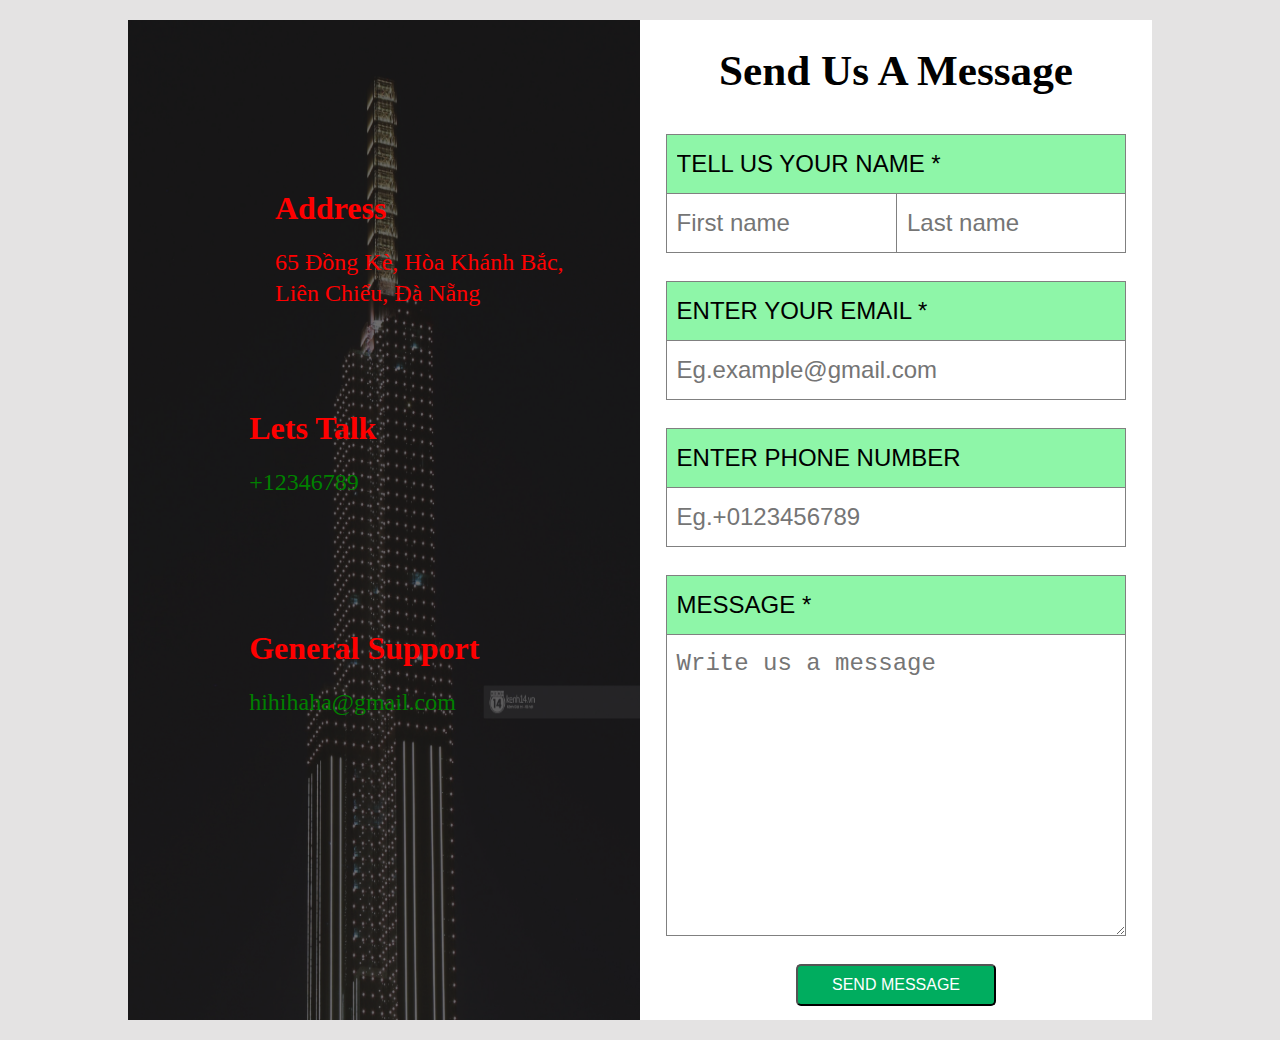
<file: S14_Toan/index.html>
<!DOCTYPE html>
<html lang="en">
<head>
    <meta charset="UTF-8">
    <meta name="viewport" content="width=device-width, initial-scale=1.0">
    <meta http-equiv="X-UA-Compatible" content="ie=edge">
    <link rel="stylesheet" href="https://use.fontawesome.com/releases/v5.4.1/css/all.css" integrity="sha384-5sAR7xN1Nv6T6+dT2mhtzEpVJvfS3NScPQTrOxhwjIuvcA67KV2R5Jz6kr4abQsz"
        crossorigin="anonymous">
    <link rel="stylesheet" href="style.css">
    <link rel="stylesheet" href="queries.css">
    <title>Bài tập Buổi 9</title>
</head>
<body>
    <div class="contact">
        <div class="contact-left">
            <!-- <div class="gradient">

            </div> -->
            <div class="information">
                <div class="row">
                    
                    <i class="fas fa-map-marker-alt" style="width: 32px;"></i>
                    <div class="row1">
                        <h4>Address</h4>
                        <h6>65 Đồng Kè, Hòa Khánh Bắc, Liên Chiểu, Đà Nẵng</h6>
                    </div>
                    
                </div>
                <div class="row">
                    <i class="fas fa-phone"></i>
                    <div class="row1">
                        <h4>Lets Talk</h4> 
                        <h6 style="color:green">+12346789</h6>
                    </div>
                    
                </div>
                <div class="row">
                    <i class="far fa-envelope"></i>
                    <div class="row1">
                        <h4>General Support</h4>
                        <h6 style="color: green">hihihaha@gmail.com</h6>
                    </div>
                    
                </div>
            </div>
        </div>
        <div class="contact-right">
            <h2>Send Us A Message</h2>
            <form action="#">
                <div class=" row-right ">
                    <input type="text" value="TELL US YOUR NAME *" readonly class="title">
                    <input type="text" placeholder="First name" class="first-name" required pattern="[a-z A-Z]{1,250}" oninvalid="this.setCustomValidity('Tên không chứa số và kí tự đặc biệt')" oninput="setCustomValidity('')">
                    <input type="text" placeholder="Last name" class="last-name" required pattern="[a-z A-Z]{1,250}" oninvalid="this.setCustomValidity('Tên không chứa số và kí tự đặc biệt')" oninput="setCustomValidity('')">
                </div>

                <div class="row-right">
                    <input type="text" value="ENTER YOUR EMAIL *" readonly required class="title">
                    <input type="email" placeholder="Eg.example@gmail.com" class="email" required>
                </div>

                <div class="row-right">
                    <input type="text" value="ENTER PHONE NUMBER" readonly class="title">
                    <input type="tel" placeholder="Eg.+0123456789" class="phone" pattern="[+][0-9]{10}" oninvalid="this.setCustomValidity('Phone không chứa chữ và kí tự đặc biệt')" oninput="setCustomValidity('')">
                </div>

                <div class="row-right">
                    <input type="text" value="MESSAGE *" readonly required class="title">
                    <textarea name="mess" id="" cols="30" rows="10" placeholder="Write us a message" required></textarea>
                </div>

                <button type="submit" class="btn">SEND MESSAGE</button>
                

            </form>
        </div>
    </div>
</body>
</html>
</file>
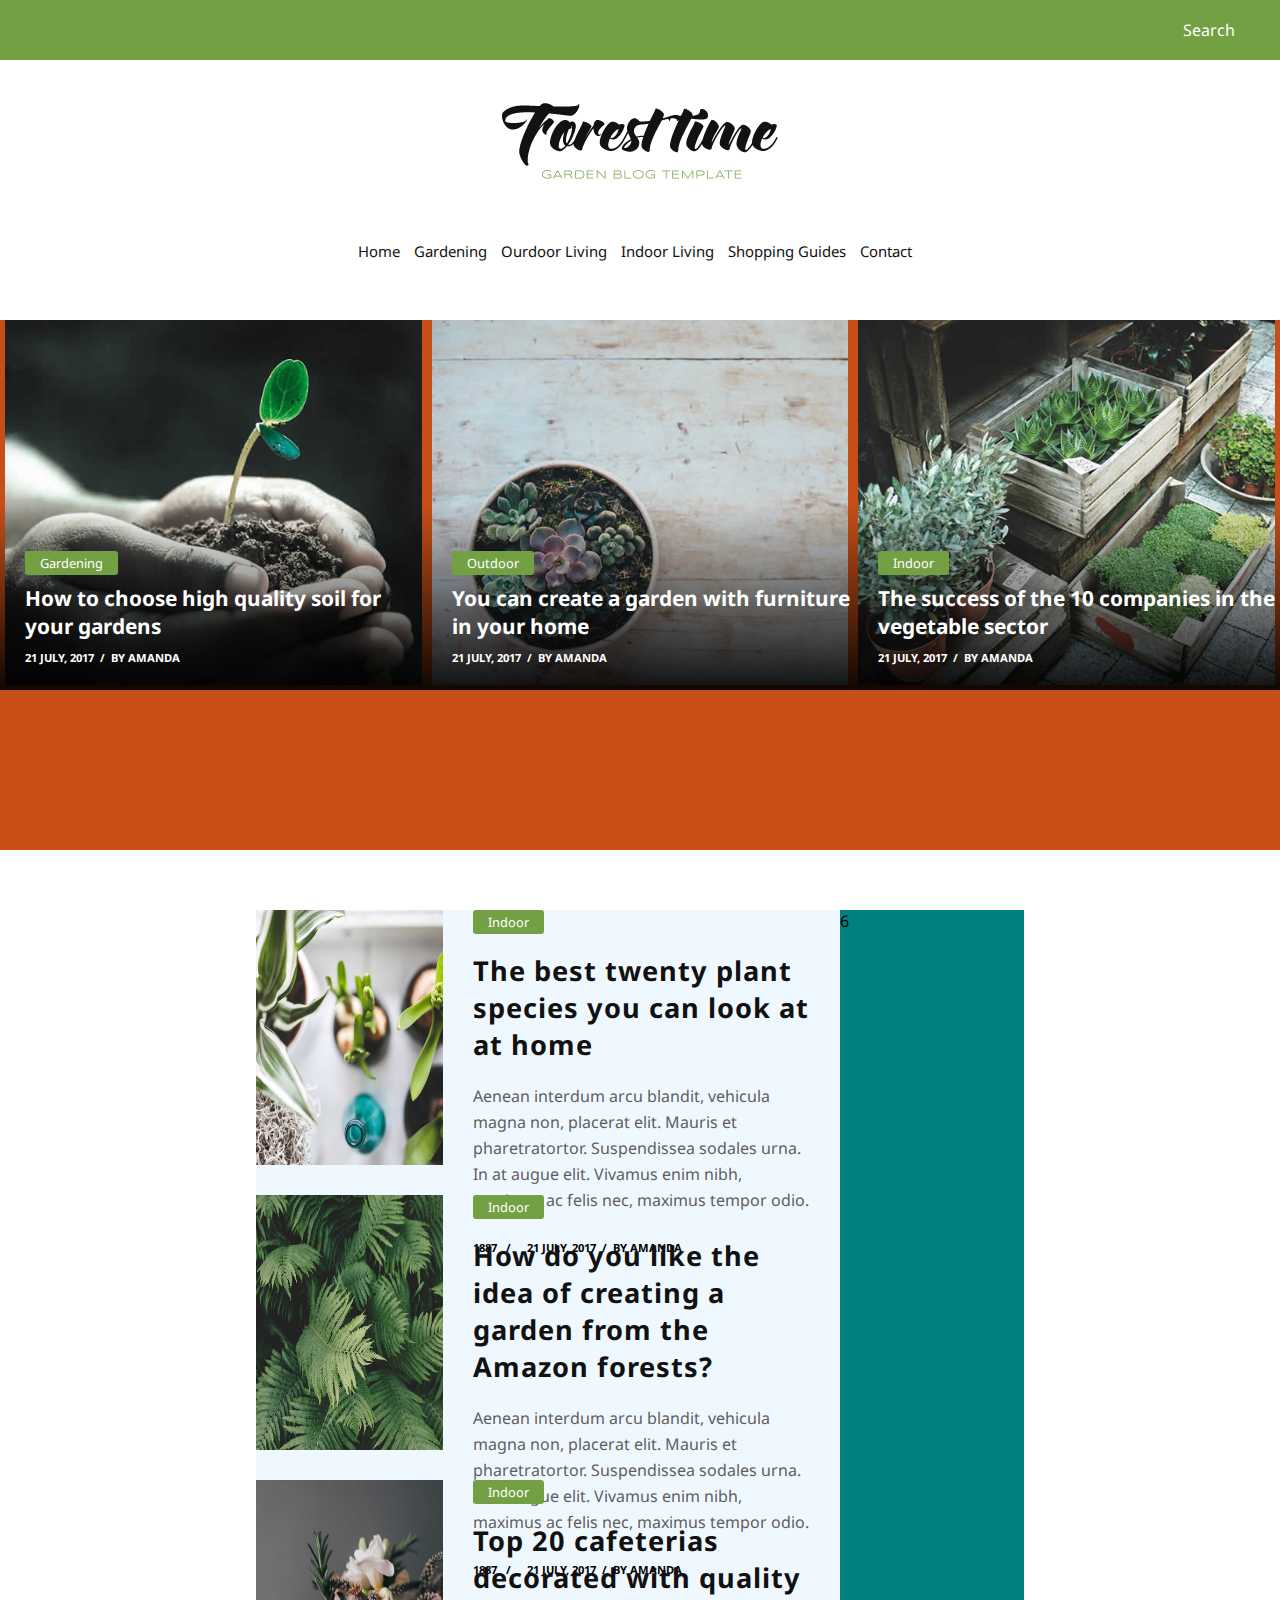
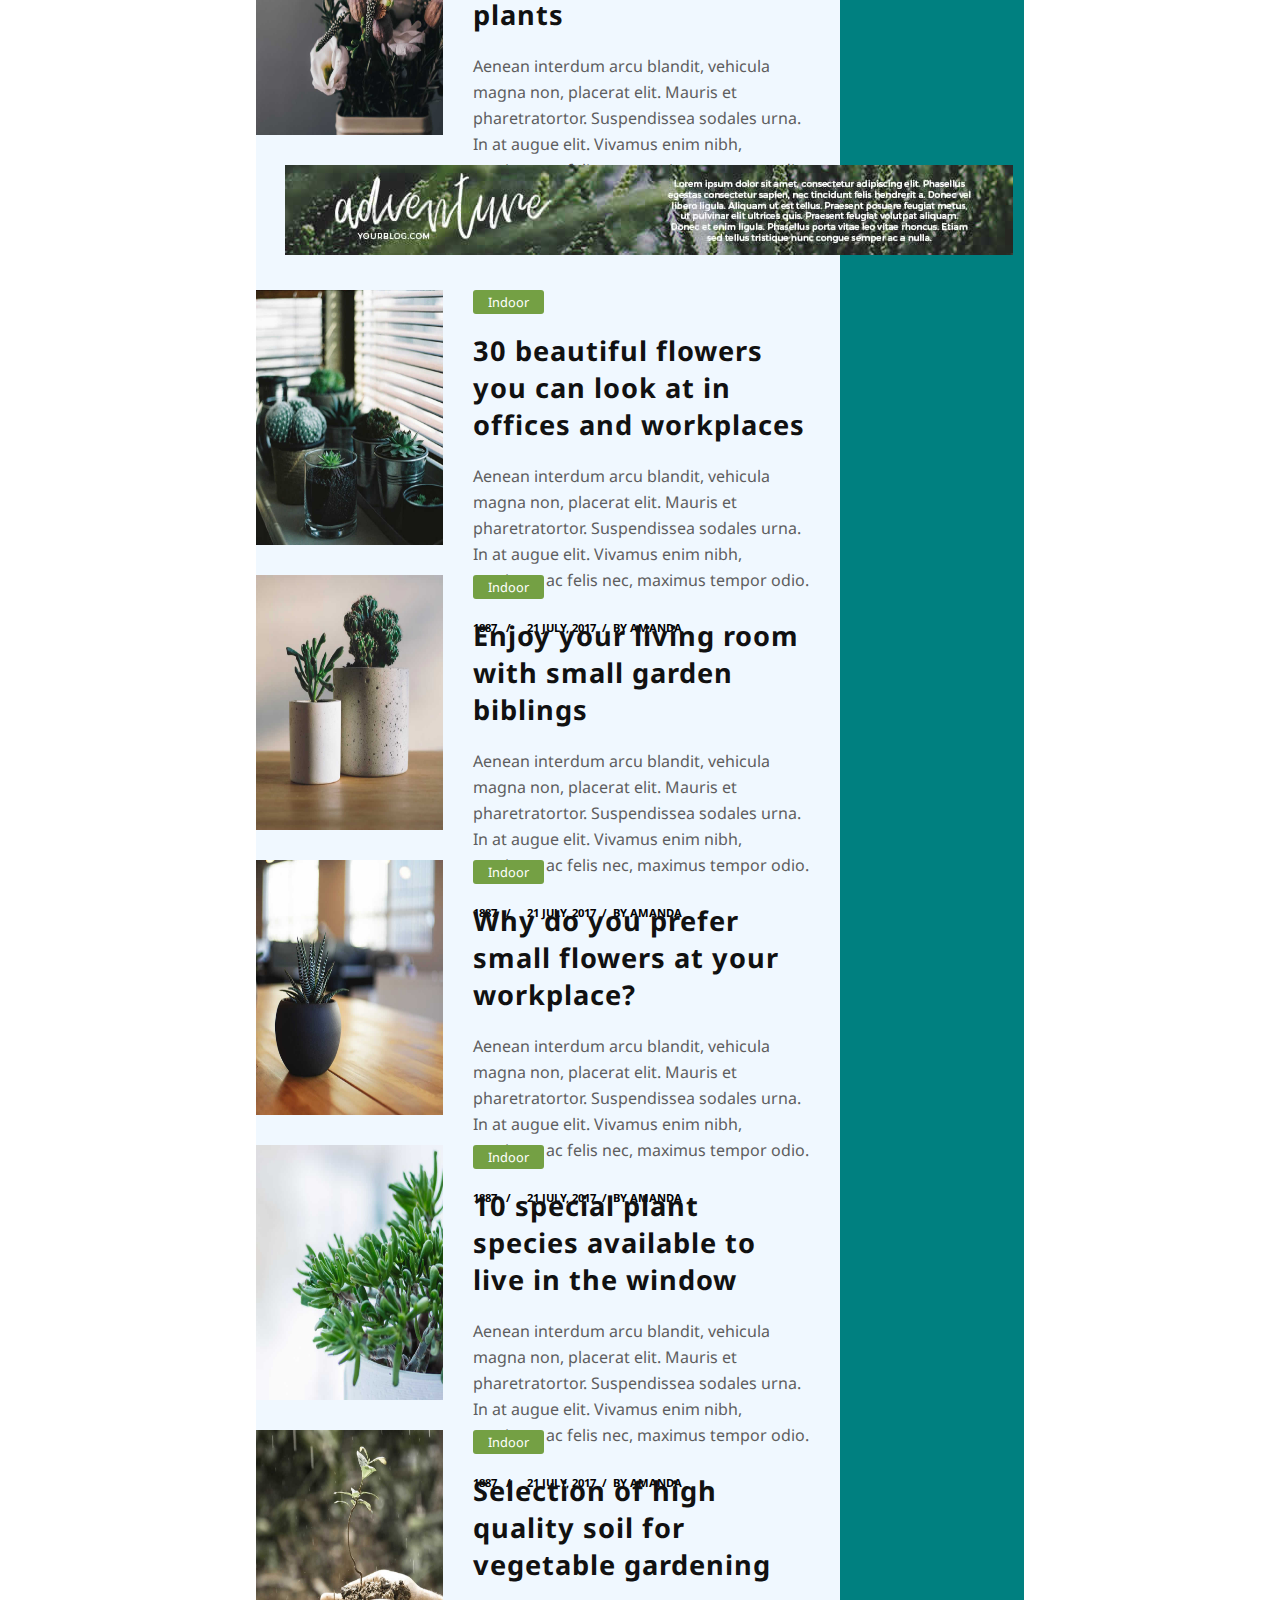
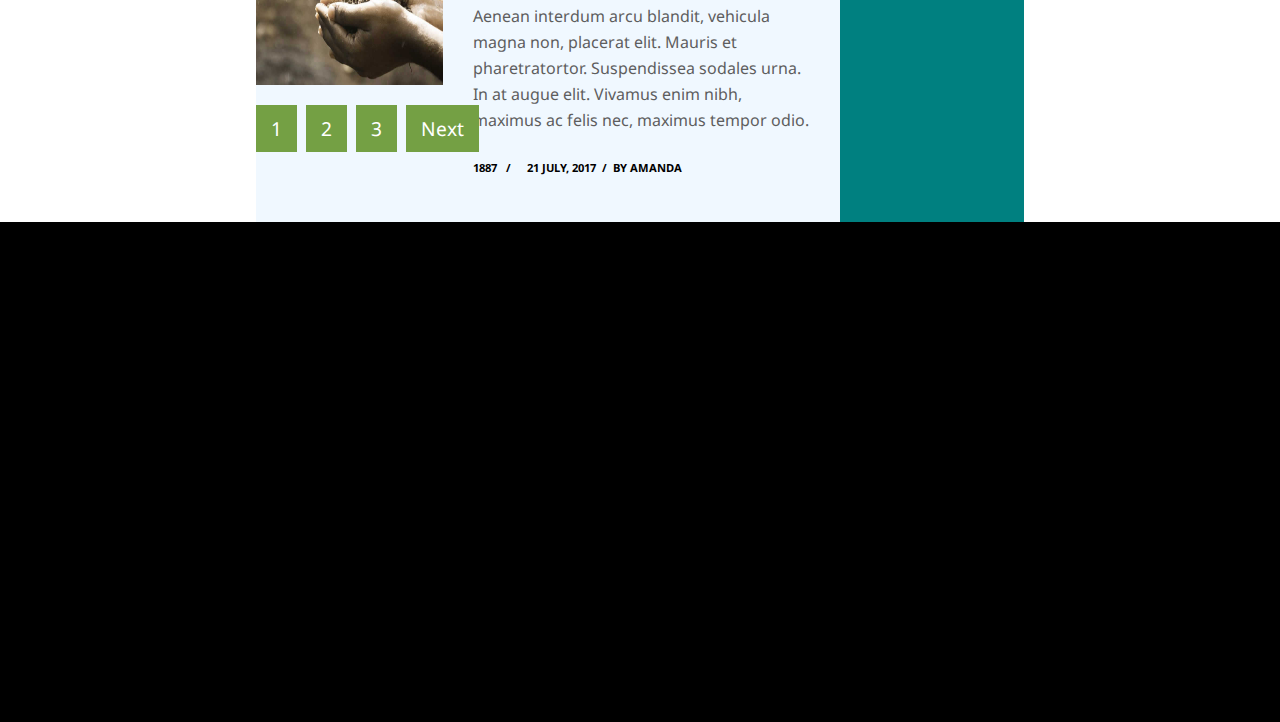
<file: S15_TOAN/index.html>
<!DOCTYPE html>
<html lang="en">
<head>
    <meta charset="UTF-8">
    <meta name="viewport" content="width=device-width, initial-scale=1.0">
    <meta http-equiv="X-UA-Compatible" content="ie=edge">
    <link rel="stylesheet" href="https://use.fontawesome.com/releases/v5.4.1/css/all.css" integrity="sha384-5sAR7xN1Nv6T6+dT2mhtzEpVJvfS3NScPQTrOxhwjIuvcA67KV2R5Jz6kr4abQsz"
        crossorigin="anonymous">
    <link rel="stylesheet" type="text/css" href="//fonts.googleapis.com/css?family=Droid+Sans" />
    <link rel="stylesheet" href="style.css">
    <title>Forest Time</title>
</head>
<body>
    <header> <!--bắt đầu header-->
        <div class="top-header">
            <div class="icon">
                <i class="fab fa-facebook-f"></i>
                <i class="fab fa-youtube"></i>
                <i class="fab fa-pinterest"></i>
                <i class="fab fa-twitter"></i>
                <i class="fab fa-flickr"></i>
                <i class="fab fa-instagram"></i>
                <i class="fab fa-google-plus-g"></i>
            </div>
            <div class="search">
                <i class="fas fa-search"></i>
                <span>Search</span>
            </div>
        </div>
        <div class="mid-header">
            <a href="#">
                <img src="./img/garden-logo.png" alt="logo">
            </a>
        </div>
        <div class="bot-header">
            <ul class="navbar">
                <li class="nav-item">
                    <a href="#">Home</a>
                </li>
                <li class="nav-item">
                    <a href="#">Gardening</a>
                </li>
                <li class="nav-item">
                    <a href="#">Ourdoor Living</a>
                </li>
                <li class="nav-item">
                    <a href="#">Indoor Living</a>
                </li>
                <li class="nav-item">
                    <a href="#">Shopping Guides</a>
                </li>
                <li class="nav-item">
                    <a href="#">Contact</a>
                </li>
            </ul>
        </div>
    </header> <!--kết thúc header-->

    <main>
        <section class="section-1">
            <div class="section-1-small">
                <img src="./img/garden_cat_01.jpg" alt="photo1" class="section-1-small-img">
                <div class="effect">

                </div>
                <div class="section-1-small-content">
                    <a href="#" class="btn1">Gardening</a>
                    <a href="#" class="section-1-small-title">
                        <h4 class="section-1-small-title" >How to choose high quality soil for your gardens</h4>
                    </a>
                    <p class="section-1-small-time">21 JULY, 2017 &nbsp;/&nbsp; BY AMANDA</p>
                </div>
                
            </div>

            <div class="section-1-small">
                <img src="./img/garden_cat_02.jpg" alt="photo2" class="section-1-small-img">
                <div class="effect">
                            
                </div>
                <div class="section-1-small-content">
                    <a href="#" class="btn1">Outdoor</a>
                     <a href="#" class="section-1-small-title">
                        <h4 class="section-1-small-title" >You can create a garden with furniture in your home</h4>
                    </a>
                    <p class="section-1-small-time">21 JULY, 2017 &nbsp;/&nbsp; BY AMANDA</p>
                </div>
                
                
            </div>

            <div class="section-1-small">
                <img src="./img/garden_cat_03.jpg" alt="photo3" class="section-1-small-img">
                <div class="effect">

                </div>
                <div class="section-1-small-content">
                    <a href="#" class="btn1">Indoor</a>
                    <a href="#" class="section-1-small-title">
                        <h4 class="section-1-small-title" >The success of the 10 companies in the vegetable sector</h4>
                    </a>
                    <p class="section-1-small-time">21 JULY, 2017 &nbsp;/&nbsp; BY AMANDA</p>
                </div>
            </div>
        </section><!--kết thúc section 1-->

        <section class="section-2">
            <div class="section-2-left">
                <div class="box-row">
                    <div class="box-row-pic">
                        <img src="./img/garden_sq_01.jpg" alt="photo">
                    </div>
                    <div class="box-row-content">
                        <a href="#" class="btn1">Indoor</a>
                        <br>
                        <a href="#" class="bow-row-title">The best twenty plant species you can look at at home</a>
                        <p >
                            Aenean interdum arcu blandit, vehicula magna non, placerat elit.
                             Mauris et pharetratortor. 
                            Suspendissea sodales urna. In at augue elit. Vivamus enim nibh,
                             maximus ac felis nec, maximus tempor odio.
                        </p>
                        <br>
                        <span class="view-icon"><i class="fas fa-eye"></i> 1887 &nbsp; /&nbsp; </span>
                        <span class="section-1-small-time">21 JULY, 2017 &nbsp;/&nbsp;    BY AMANDA</span>
                    </div>
                </div>

                <div class="box-row">
                        <div class="box-row-pic">
                            <img src="./img/garden_sq_02.jpg" alt="photo">
                        </div>
                        <div class="box-row-content">
                            <a href="#" class="btn1">Indoor</a>
                            <br>
                            <a href="#" class="bow-row-title">How do you like the idea of creating a garden from the Amazon forests?</a>
                            <p >
                                Aenean interdum arcu blandit, vehicula magna non, placerat elit.
                                 Mauris et pharetratortor. 
                                Suspendissea sodales urna. In at augue elit. Vivamus enim nibh,
                                 maximus ac felis nec, maximus tempor odio.
                            </p>
                            <br>
                            <span class="view-icon"><i class="fas fa-eye"></i> 1887 &nbsp; /&nbsp; </span>
                            <span class="section-1-small-time">21 JULY, 2017 &nbsp;/&nbsp;    BY AMANDA</span>
                        </div>
                </div>

                <div class="box-row">
                        <div class="box-row-pic">
                            <img src="./img/garden_sq_03.jpg" alt="photo">
                        </div>
                        <div class="box-row-content">
                            <a href="#" class="btn1">Indoor</a>
                            <br>
                            <a href="#" class="bow-row-title">Top 20 cafeterias decorated with quality plants</a>
                            <p >
                                Aenean interdum arcu blandit, vehicula magna non, placerat elit.
                                 Mauris et pharetratortor. 
                                Suspendissea sodales urna. In at augue elit. Vivamus enim nibh,
                                 maximus ac felis nec, maximus tempor odio.
                            </p>
                            <br>
                            <span class="view-icon"><i class="fas fa-eye"></i> 1887 &nbsp; /&nbsp; </span>
                            <span class="section-1-small-time">21 JULY, 2017 &nbsp;/&nbsp;    BY AMANDA</span>
                        </div>
                </div>

                <div class="banner">
                    <img src="./img/banner_05.jpg" alt="banner">
                </div>

                <div class="box-row">
                        <div class="box-row-pic">
                            <img src="./img/garden_sq_04.jpg" alt="photo">
                        </div>
                        <div class="box-row-content">
                            <a href="#" class="btn1">Indoor</a>
                            <br>
                            <a href="#" class="bow-row-title">30 beautiful flowers you can look at in offices and workplaces</a>
                            <p >
                                Aenean interdum arcu blandit, vehicula magna non, placerat elit.
                                 Mauris et pharetratortor. 
                                Suspendissea sodales urna. In at augue elit. Vivamus enim nibh,
                                 maximus ac felis nec, maximus tempor odio.
                            </p>
                            <br>
                            <span class="view-icon"><i class="fas fa-eye"></i> 1887 &nbsp; /&nbsp; </span>
                            <span class="section-1-small-time">21 JULY, 2017 &nbsp;/&nbsp;    BY AMANDA</span>
                        </div>
                </div>

                <div class="box-row">
                        <div class="box-row-pic">
                            <img src="./img/garden_sq_05.jpg" alt="photo">
                        </div>
                        <div class="box-row-content">
                            <a href="#" class="btn1">Indoor</a>
                            <br>
                            <a href="#" class="bow-row-title">Enjoy your living room with small garden biblings</a>
                            <p >
                                Aenean interdum arcu blandit, vehicula magna non, placerat elit.
                                 Mauris et pharetratortor. 
                                Suspendissea sodales urna. In at augue elit. Vivamus enim nibh,
                                 maximus ac felis nec, maximus tempor odio.
                            </p>
                            <br>
                            <span class="view-icon"><i class="fas fa-eye"></i> 1887 &nbsp; /&nbsp; </span>
                            <span class="section-1-small-time">21 JULY, 2017 &nbsp;/&nbsp;    BY AMANDA</span>
                        </div>
                </div>

                <div class="box-row">
                        <div class="box-row-pic">
                            <img src="./img/garden_sq_06.jpg" alt="photo">
                        </div>
                        <div class="box-row-content">
                            <a href="#" class="btn1">Indoor</a>
                            <br>
                            <a href="#" class="bow-row-title">Why do you prefer small flowers at your workplace?</a>
                            <p >
                                Aenean interdum arcu blandit, vehicula magna non, placerat elit.
                                 Mauris et pharetratortor. 
                                Suspendissea sodales urna. In at augue elit. Vivamus enim nibh,
                                 maximus ac felis nec, maximus tempor odio.
                            </p>
                            <br>
                            <span class="view-icon"><i class="fas fa-eye"></i> 1887 &nbsp; /&nbsp; </span>
                            <span class="section-1-small-time">21 JULY, 2017 &nbsp;/&nbsp;    BY AMANDA</span>
                        </div>
                </div>

                <div class="box-row">
                        <div class="box-row-pic">
                            <img src="./img/garden_sq_07.jpg" alt="photo">
                        </div>
                        <div class="box-row-content">
                            <a href="#" class="btn1">Indoor</a>
                            <br>
                            <a href="#" class="bow-row-title">10 special plant species available to live in the window</a>
                            <p >
                                Aenean interdum arcu blandit, vehicula magna non, placerat elit.
                                 Mauris et pharetratortor. 
                                Suspendissea sodales urna. In at augue elit. Vivamus enim nibh,
                                 maximus ac felis nec, maximus tempor odio.
                            </p>
                            <br>
                            <span class="view-icon"><i class="fas fa-eye"></i> 1887 &nbsp; /&nbsp; </span>
                            <span class="section-1-small-time">21 JULY, 2017 &nbsp;/&nbsp;    BY AMANDA</span>
                        </div>
                </div>

                <div class="box-row">
                        <div class="box-row-pic">
                            <img src="./img/garden_sq_08.jpg" alt="photo">
                        </div>
                        <div class="box-row-content">
                            <a href="#" class="btn1">Indoor</a>
                            <br>
                            <a href="#" class="bow-row-title">Selection of high quality soil for vegetable gardening</a>
                            <p >
                                Aenean interdum arcu blandit, vehicula magna non, placerat elit.
                                 Mauris et pharetratortor. 
                                Suspendissea sodales urna. In at augue elit. Vivamus enim nibh,
                                 maximus ac felis nec, maximus tempor odio.
                            </p>
                            <br>
                            <span class="view-icon"><i class="fas fa-eye"></i> 1887 &nbsp; /&nbsp; </span>
                            <span class="section-1-small-time">21 JULY, 2017 &nbsp;/&nbsp;    BY AMANDA</span>
                        </div>
                </div>
                <div class="next-page">
                    <a href="#" class="btn2">1</a>
                    <a href="#" class="btn2">2</a>
                    <a href="#" class="btn2">3</a>
                    <a href="#" class="btn2">Next</a>
                </div>

            </div>
            <div class="section-2-right">
                6
            </div>
        </section><!--kết thúc section 2-->
    </main>

    <footer>

    </footer>
    
</body>
</html>
</file>
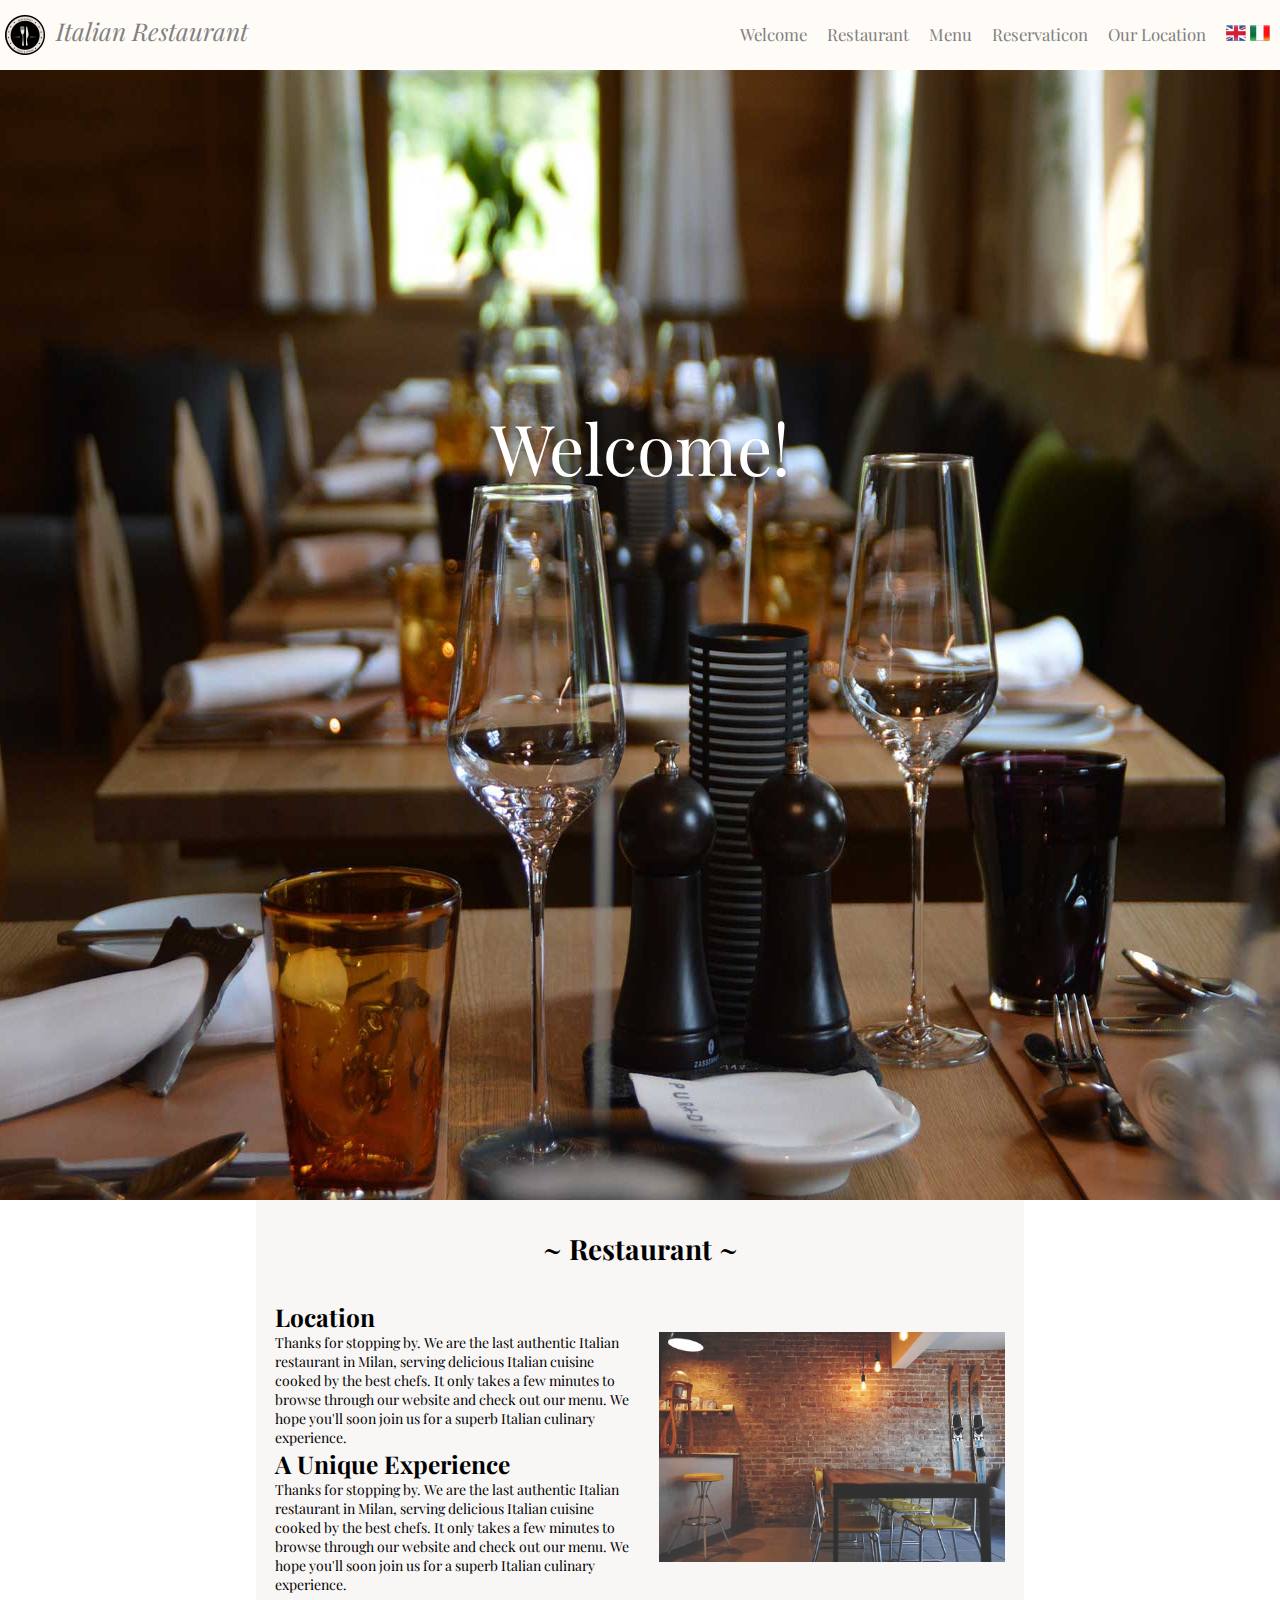
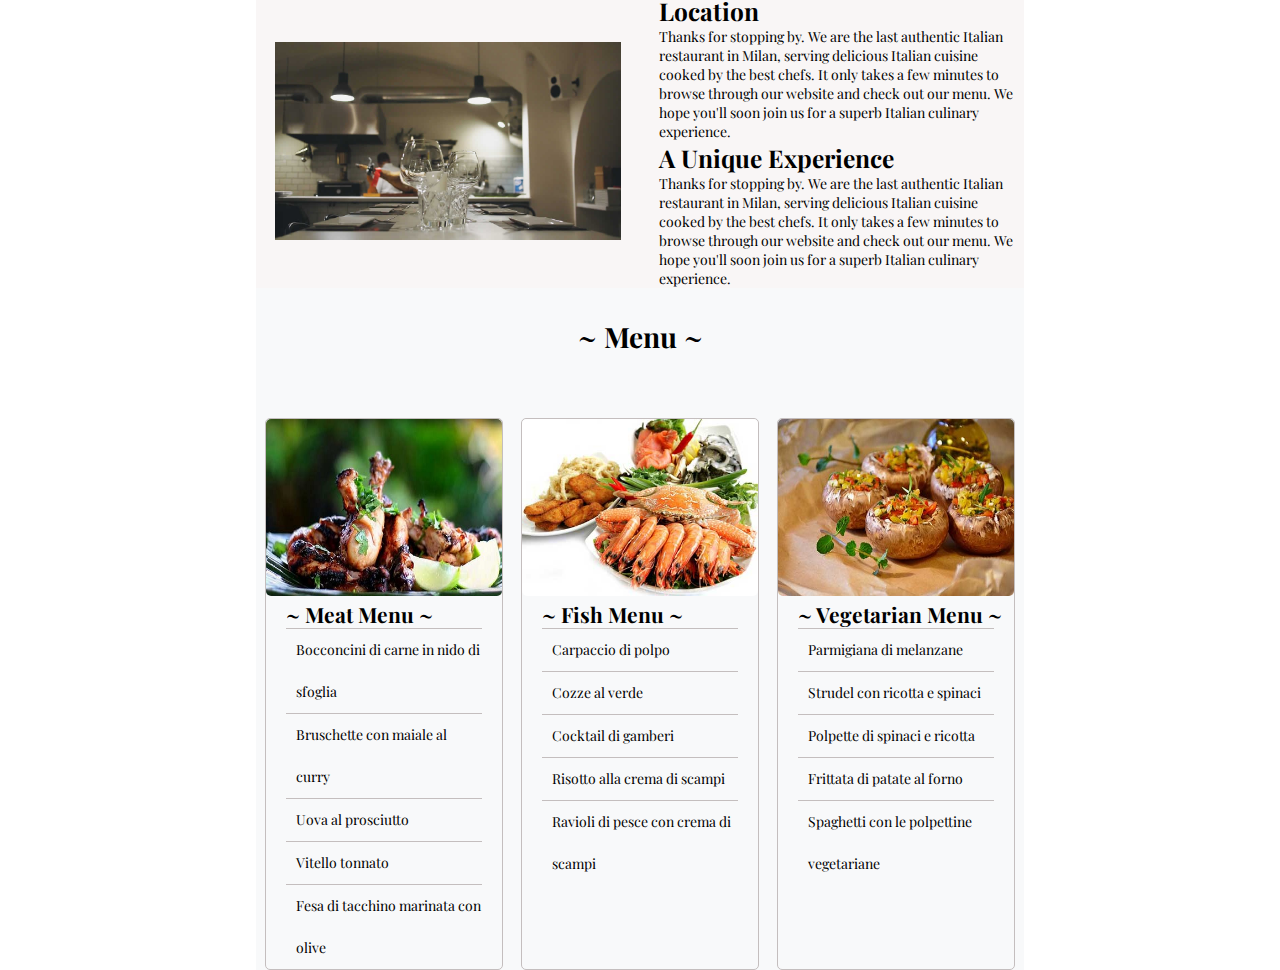
<file: S9_S10_Toan/index.html>
<!DOCTYPE html>
<html lang="en">
<head>
    <meta charset="UTF-8">
    <meta name="viewport" content="width=device-width, initial-scale=1.0">
    <meta http-equiv="X-UA-Compatible" content="ie=edge">
    <link href="https://fonts.googleapis.com/css?family=Playfair+Display:400,400i,700,700i,900,900i&display=swap&subset=cyrillic,latin-ext,vietnamese" rel="stylesheet">
    <link rel="stylesheet" href="style.css">
    <link rel="stylesheet" href="https://use.fontawesome.com/releases/v5.4.1/css/all.css" integrity="sha384-5sAR7xN1Nv6T6+dT2mhtzEpVJvfS3NScPQTrOxhwjIuvcA67KV2R5Jz6kr4abQsz"
        crossorigin="anonymous">
    <link rel="stylesheet" href="queries.css">
    <title>Italian Restaurant</title>
</head>
<body>
    <div class="container">
        <header>
            <div class="logo">
                <a href="#">
                    <img src="./img/logo.png" alt="logo"> Italian Restaurant
                </a>
            </div> <!-- kết thúc logo -->
            <div class="navbar">
                <ul>
                    <li>
                        <a href="#">Welcome</a>
                    </li>

                    <li>
                        <a href="#">Restaurant</a>
                    </li>

                    <li>
                        <a href="#">Menu</a>
                    </li>

                    <li>
                        <a href="#">Reservaticon</a>
                    </li>

                    <li>
                        <a href="#">Our Location</a>
                    </li>

                    <li>
                        <a href="#">
                            <img src="./img/english.ico" alt="english" class="pic-language">
                            <img src="./img/italy.ico" alt="italy" class="pic-language">
                        </a>
                    </li>
                    
                </ul>
                
            </div><!-- kết thúc navbar -->
            <div class="navbar-hidden">
                <i class="fas fa-bars"></i>
            </div><!-- kết thúc navbar-hidden -->
        </header> <!-- kết thúc header -->

        <div class="banner">
            <p>Welcome!</p>
        </div><!-- kết thúc banner -->
        <main>
            <div class="restaurant">
                <div class="title">
                    <h2>~  Restaurant  ~</h2>
                </div>
                <div class="res-row1">
                    <div class="res-content">
                        <h3>Location</h3>
                        <p class="res-new"> Thanks for stopping by. We are the last authentic Italian restaurant in Milan, serving delicious Italian cuisine cooked by the best chefs. It only takes a few minutes to browse through our website and check out our menu. We hope you'll soon join us for a superb Italian culinary experience.</p>
                        <h3>A Unique Experience</h3>
                        <p class="res-new">Thanks for stopping by. We are the last authentic Italian restaurant in Milan, serving delicious Italian cuisine cooked by the best chefs. It only takes a few minutes to browse through our website and check out our menu. We hope you'll soon join us for a superb Italian culinary experience. </p>
                         
                    </div>
                    <div class="res-picture">
                        <img src="./img/location.jpg" alt="location" class="res-pic">  
                    </div>
                </div>
                <div class="res-row2">
                    <div class="res-picture">
                        <img src="./img/cuisine.jpg" alt="cuinine" class="res-pic">
        
                    </div>
                    <div class="res-content">
                            <h3>Location</h3>
                            <p class="res-new"> Thanks for stopping by. We are the last authentic Italian restaurant in Milan, serving delicious Italian cuisine cooked by the best chefs. It only takes a few minutes to browse through our website and check out our menu. We hope you'll soon join us for a superb Italian culinary experience.</p>
                            <h3>A Unique Experience</h3>
                            <p class="res-new">Thanks for stopping by. We are the last authentic Italian restaurant in Milan, serving delicious Italian cuisine cooked by the best chefs. It only takes a few minutes to browse through our website and check out our menu. We hope you'll soon join us for a superb Italian culinary experience. </p>
            
                    </div>
                
                
                </div>
            </div> <!-- kết thúc restaurant -->

            <div class="menu">
                <div class="title">
                    <h2>~  Menu  ~</h2>
                </div>
                <div class="menu-box">
                    <div class="detail-menu">
                        <img src="./img/meat-menu.jpg" alt="meat" class="menu-pic">
                        <h4>~ Meat Menu ~</h4>
                        <ul class="menu-list">
                            <li>Bocconcini di carne in nido di sfoglia</li>
                            <li>Bruschette con maiale al curry</li>
                            <li>Uova al prosciutto</li>
                            <li>Vitello tonnato</li>
                            <li>Fesa di tacchino marinata con olive</li>
                        </ul>
                        
                    </div>
                    <div class="detail-menu">
                            <img src="./img/fish-menu.jpg" alt="fish" class="menu-pic">
                            <h4>~ Fish Menu ~</h4>
                            <ul class="menu-list">
                                <li>Carpaccio di polpo</li>
                                <li>Cozze al verde</li>
                                <li>Cocktail di gamberi</li>
                                <li>Risotto alla crema di scampi</li>
                                <li>Ravioli di pesce con crema di scampi</li>
                            </ul>
                    </div>
                    <div class="detail-menu">
                            <img src="./img/menu-vegetarian.jpg" alt="vegetarian" class="menu-pic">
                            <h4>~ Vegetarian Menu ~</h4>
                            <ul class="menu-list">
                                <li>Parmigiana di melanzane</li>
                                <li>Strudel con ricotta e spinaci</li>
                                <li>Polpette di spinaci e ricotta</li>
                                <li>Frittata di patate al forno</li>
                                <li>Spaghetti con le polpettine vegetariane</li>
                            </ul>
                    </div>
                </div>

            </div> <!-- kết thúc menu -->
        </main> <!-- kết thúc main -->
    </div> <!-- kết thúc container -->
    
</body>
</html>
</file>
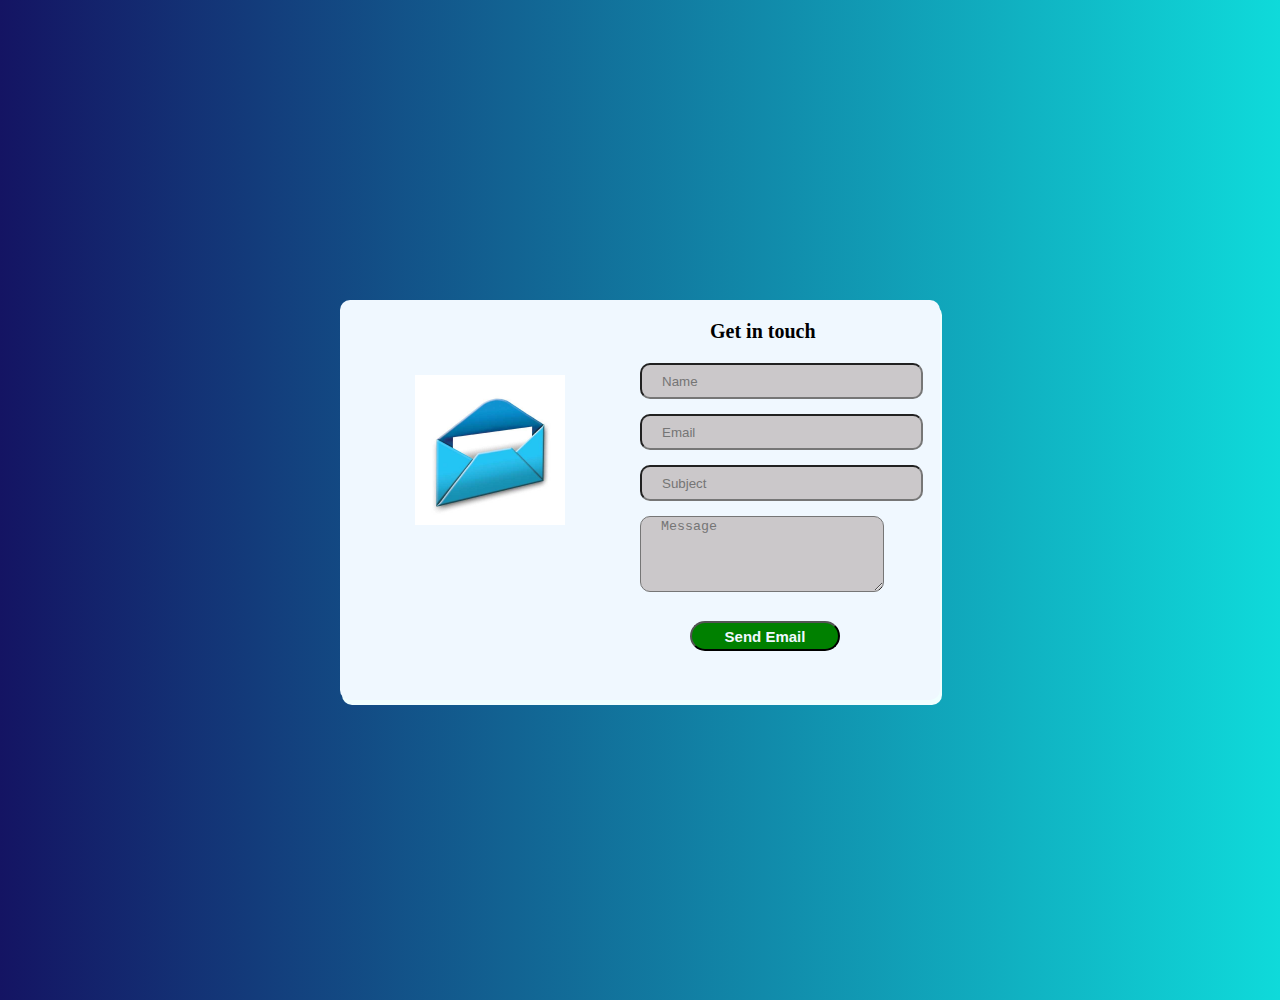
<file: S2_Toan/S2_Toan.html>
<!DOCTYPE html>
<html lang="en">
<head>
    <meta charset="UTF-8">
    <meta name="viewport" content="width=device-width, initial-scale=1.0">
    <meta http-equiv="X-UA-Compatible" content="ie=edge">
    <link rel="stylesheet" href="S2_Toan.css">
    <link rel="stylesheet" href="https://use.fontawesome.com/releases/v5.4.1/css/all.css" integrity="sha384-5sAR7xN1Nv6T6+dT2mhtzEpVJvfS3NScPQTrOxhwjIuvcA67KV2R5Jz6kr4abQsz"
        crossorigin="anonymous">
    <title>Contact</title>
</head>
<body>
        <div class="noidung">
            <div class="trai">
                <img src="./pic1.jpg" alt="pic1">
            </div>
            <div class="phai">
                <h3>Get in touch</h3>
                <form action="#"></form>
                    <input type="text" placeholder="Name" size="30" class="row" />
                    <input type="text" placeholder="Email" size="30" class="row"/>
                    <input type="text" placeholder="Subject" size="30" class="row"/>
                    <textarea  placeholder="Message" class="row row2"></textarea>
                    <button type="button" class="btn">Send Email <i class="fas fa-arrow-alt-circle-right"></i></button>
            </div>
        </div>

</body>
</html>
</file>
<file: S11-S12/style.css>
*{
    box-sizing: border-box;
    padding: 0;
    margin:0;
}
html{
    font-size: 15px;
}
body{
    max-width: 1920px;
    min-width: 500px;
    /* font-size: 15px; */
    /* font-family: 'Playfair Display', serif; */
    font-family: 'Merienda',serif;
    background-color: #fff;
}
h2{
    font-size: 2rem;
    font-weight: 500;
}
h3{
    font-size: 1.75em;
    font-weight: 500;
    margin-top: 5px;
}
h4{
    font-size: 1.5em;
    padding-left: 20px;
    /* background-color: brown; */
}
.container{
    width: 100%;
}
/* ----------HEADER----------- */
header{
    width: 100%;
    height: 77px;
    display: flex;
    flex-direction: row;
    justify-content: space-between;
    align-items: center;
    /* margin-top: 0px; */
    position: fixed;
    background-color:#F8F9FA;
}
.logo a{
    text-decoration: none;
    font-size: 1.3rem;
    color:#181818;
}
.logo a img{
    width: 60px;
    height: 60px;
    vertical-align: middle;
    padding: 5px;
}

.navbar ul{
    display: flex;
    justify-content: flex-end;
    /* background-color: rgb(230, 176, 176); */
    list-style: none;
    padding:5px 0;
}
.navbar ul li a{
    text-decoration: none;
    color: gray;
    font-size: 1rem;
    /* padding: 5px 20px; */
    /* background-color: aquamarine; */
    
}
.navbar ul li a:hover{
   color:rgb(245, 56, 56);
}

.navbar ul li{
    padding: 5px 10px;
}
.pic-language{
    width: 20px;
    height: 20px;
}
.navbar-hidden{
    font-size: 2em;
    display: none;
}
.navbar-hidden:hover{
    cursor: pointer;
    transform: scale(1.3);
}
/* ----------------BANNER-------------- */
.banner{
    width: 100%;
    height: 1200px;
    text-align: center;
    padding-top:400px;
    /* position: relative; */
    background-image: url(./img/slider1.jpg);
    background-size: 100% 100%;
    /* vertical-align: middle; */
}
.banner p{
    font-size: 5em;
    color:white;
}
/* --------------MAIN-------------- */
main{
    width: 60%;
    height: auto;
    margin: 0 auto;
    /* background-color: blue; */
    
}


/* -------------RESTAURANT------------- */
.restaurant{
    width: 100%;
    height: auto;
    background-color:#F8F9FA;
}
.title{
    width: 100%;
    height: 100px;
    padding-top:30px;
    text-align: center;
}

.res-row1{
    display: flex;
    width: 100%;
    height: auto;
    justify-content: center;
    align-items: center;
    /* background-color: yellow; */
}
.res-content{
    width: 50%;
    height: 100%;
    padding-left: 2.5%;
    /* background-color: yellow; */
}
.res-new{
    font-size: 1em;
    padding-top:5px;
    padding-bottom: 15px;
}

.res-picture{
    width: 50%;
    height: 100%;
    display: flex;
    justify-content: center;
    align-items: center;  
}


.res-pic{
    width: 90%;
    height: 90%;
    
}
.res-row2{
    display: flex;
    width: 100%;
    height: auto;
    justify-content: center;
    align-items: center;
    /* background-color: chartreuse; */
}

/* ---------------MENU--------------- */
.menu{
    width: 100%;
    height: auto;
    background-color: #f8f9fa
    /* background-color: yellowgreen; */
}
.menu-box{
    width: 100%;
    height: auto;
    margin-top: 30px;
    display: flex;
    justify-content: space-around;
    
    /* background-color: aquamarine; */
}
.detail-menu{
    width: 31%;
    height: auto;
    border-radius: 5px;
    border: 1px solid rgb(196, 190, 190);
    
    /* background-color: bisque; */
}

.menu-pic{
    width: 100%;
    height: auto;
    border-radius: 5px;
}
.menu-list{
    list-style: none;
    font-size: 1em;
    line-height: 3em;
    display: flex;
    flex-direction: column;
    margin: 0;
    padding: 0;
    
    
}
.menu-list li{
    margin: 0 20px;
    padding-left: 10px;
    height: auto;
    /* background-color: brown; */
    border-top: 1px solid rgb(196, 190, 190);
    
}
/* -------------RESERVATION--------- */
.reservation{
    width: 100%;
    /* height: auto; */
    margin-top:50px;
    margin-bottom: 50px;
    position: relative;
}
.reservation-big-img{
    width: 100%;
    height: auto;
}
.reservation-img{
    width: 100%;
    opacity: 0.65;
}
.reser-text{
    width: 100%;
    position: absolute;
    top:30%;
    transform: translate(0%,-50%);
    
}
.timetable{
    font-size: 2.5rem;
    font-weight: 500;
    text-align: center;
  
}
.lunch-dinner{
    display: flex;
    justify-content: space-around;
    
    
}
.time{
    display: flex;
    justify-content: space-around;
}

/* ------------FORM---------------- */
.reserve-form{
    width: 100%;
    /* height: 500px; */
    margin-top:15px;
    display: flex;
    justify-content: space-between;
    flex-wrap: wrap;
    padding:15px 15px;
    background-color: rgb(245, 241, 241);

}
.resever{
    width: 49%;
    /* height: 280px; */
    /* background-color: rgb(61, 138, 112); */
}
.reserve-form h3{
    margin-bottom: 15px;
}
.detail{
    width: 49%;
    /* height: 280px; */
    /* background-color: rgb(137, 158, 151); */
}
.form-title{
    /* margin-top:10px; */
    margin-bottom: 10px;
    font-size: 1.2rem;
}

.form-input{
    width: 100%;
    height: 40px;
    font-size: 1rem;
    font-family: 'Merienda',serif;
    border-radius: 5px;
    margin-bottom: 20px;
    border: 1px solid gray;
}
.form-input:focus{
    outline: none;
    border: 2px solid rgb(150, 150, 230);
}
.futher-requests{
    width: 100%;
    /* height: 190px; */
    /* background-color: rgb(58, 63, 61); */
}
.futher-requests form{
    width: 100%;
    /* background-color: aquamarine; */
}
textarea{
   min-height: 50px;
   width: 100%;
   resize: vertical;
   font-size: 1rem;
    font-family: 'Merienda',serif;
}
.btn{
    width: 35%;
    height: 35px;
    background-color: #6C757D;
    color: white;
    font-family: 'Merienda';
    border: 2px solid #B2B7BC;
    border-radius: 5px;
    margin-top: 10px;
    padding:5px;
}
.btn:hover{
    background-color: rgb(70, 77, 83);
    cursor: pointer;
}
/* ----------------OUR LOCATION----------- */
.our-location{
    width: 100%;
    /* height: 400px; */
   
    /* background-color: #6C757D; */
   
}
.location{
    width: 100%;
    /* height: 300px; */
    display: flex;
    
}
.map{
    width: 70%;
    height: 300px;
    /* background-color: aquamarine; */
}
iframe{
    width: 100%;
    height: 300px;
}
.information{
    width: 30%;
    height: 300px;
    padding-left: 20px;
    /* background-color: chartreuse; */   
}
.information p{
    margin-top:5px;
    margin-bottom: 15px;
}
/* ----------------FOOTER------------ */
footer{
    margin: 30px auto;
    /* padding-left: 10px;
    padding-right: 10px; */
    padding: 30px 10px;
    width: 60%;
    /* height: 100px; */
    display: flex;
    justify-content: space-between;
    align-items: center;
    font-size: 1.1rem;
    background-color: #F8F9FA;
}
.footer-col i{
    font-size: 2rem;
    color:#007BFF;
}
.footer-col a{
    text-decoration:none;
    color:#007BFF;
}
.footer-col a:hover{
    border-bottom: 1px solid #007BFF;
}
/* --------------SLIDE----------- */

/* .slider-container{
    width: 100%;
    height: auto;
    position: relative;
    overflow: hidden; 
    text-align: center;
  }
  
  .menu {
    position: absolute;
    left: 0;
    z-index: 900;
    width: 100%;
    bottom: 0;
  }
  
  .menu label {
    cursor: pointer;
    display: inline-block;
    width: 16px;
    height: 16px;
    background: #fff;
    border-radius: 50px;
    margin: 0 .2em 1em;
    transition: all .3s ease;
  }
  
  .slide {
    width: 100%;
    height: 100%;
    position: absolute;
    top: 0;
    left: 100%;
    z-index: 10;
    padding: 8em 1em 0;
    background-size: cover;
    background-position: 50% 50%;
    transition: left 0s .75s;
  }
  
  [id^="slide"]:checked + .slide {
    left: 0;
    z-index: 100;
    transition: left .65s ease-out;
  }
  
  .slide-1 {
    background-image: url("https://source.unsplash.com/t7YycgAoVSw/1600x900");
  }
  .slide-2 {
    background-image: url("https://source.unsplash.com/11H1SSVcIxc/1600x900");
  }
  .slide-3 {
    background-image: url("https://source.unsplash.com/OlZ1nWLEEgM/1600x900");
  } */
</file>
<file: S11-S12/queries.css>
@media only screen and (max-width: 992px){
    .logo a{
        font-size: 1.5em;
    }
    .navbar ul li a{
        font-size: 1em;
    }
    .banner{
        height: 700px;
        padding-top:350px;
    }
    .banner p{
        font-size: 4em;
        color:rgb(226, 204, 204);
    }
    h3{
        font-size: 1.5em;
    }
    .res-new{
        font-size: 0.8em;
    }
    .res-picture{
        height: 70%;
    }
    h4{
        font-size: 1em;
    }
    .menu-list{
        font-size: 0.85em;
        line-height: 2em;     
    }
    .reser-text{
        top:20%;   
    }
    .form-title{
        font-size: 1rem;
    }
    .map{
        width: 70%;
        height: 200px;
    }
    iframe{
        width: 100%;
        height: 200px;
    }
    footer{
        font-size: 0.9rem;
    }
    .footer-col i{
        font-size: 1.2rem;
    }
}

@media only screen and (max-width: 768px){
    
    .navbar-hidden{
        font-size: 2em;
        display: flex;
        margin-right:20px;
    }
    
    .banner{
        height: 650px;
        padding-top:325px;
    }
    .banner p{
        font-size: 3.5em;
        color:rgb(226, 204, 204);
    }
    .res-row1{
        flex-direction: column;
    }
    .res-row2{
        flex-direction: column-reverse;
    }
    .res-content{
        width: 100%;
    }
    .res-picture{
        width: 100%;
    }
    .menu-box{
        flex-direction: column;
    }
    .detail-menu{
        width: 100%;
    }
    .timetable{
        font-size: 2rem;
    }
    .btn{
        width: 100%;
    }
    .location{
        display: flex;
        flex-direction: column;
        
    }
    .map{
        width: 100%;
    }
    .information{
        width: 100%;
        height: 150px;
    }
    footer{
        font-size: 0.7rem;
    }
    .footer-col i{
        font-size: 1rem;
    }
    
     
} 

@media only screen and (max-width: 576px){
    .navbar{
        display: none;
    }
    .navbar-hidden{
        font-size: 2em;
        display: flex;
        margin-right:20px;
    }
    .banner{
        height: 500px;
        padding-top:250px;
    }
    .banner p{
        font-size: 3em;
        color:rgb(226, 204, 204);
    }
    .res-row1{
        flex-direction: column;
    }
    .res-row2{
        flex-direction: column-reverse;
    }
    .res-content{
        width: 100%;
    }
    .res-picture{
        width: 100%;
        height: auto;
    }
    .menu-box{
        flex-direction: column;
    }
    .detail-menu{
        width: 100%;
    }
    .timetable{
        font-size: 1.5rem;
    }
    .lunch-dinner{
        font-size: 0.8rem;
    }
    .time{
        font-size: 0.8rem;
    }
    
}
</file>
<file: S11_S12_Toan/style.css>
*{
    box-sizing: border-box;
    padding: 0;
    margin:0;
}
html{
    font-size: 15px;
}
body{
    max-width: 1920px;
    min-width: 510px;
    /* font-size: 15px; */
    /* font-family: 'Playfair Display', serif; */
    font-family: 'Merienda',serif;
    background-color: #fff;
}
h2{
    font-size: 2rem;
    font-weight: 500;
}
h3{
    font-size: 1.75em;
    font-weight: 500;
    margin-top: 5px;
}
h4{
    font-size: 1.5em;
    padding-left: 20px;
    /* background-color: brown; */
}
.container{
    width: 100%;
}
/* ----------HEADER----------- */
header{
    width: 100%;
    height: 77px;
    display: flex;
    flex-direction: row;
    justify-content: space-between;
    align-items: center;
    /* margin-top: 0px; */
    position: fixed;
    z-index: 100;
    background-color:#F8F9FA;
}
.logo a{
    text-decoration: none;
    font-size: 1.3rem;
    color:#181818;
}
.logo a img{
    width: 60px;
    height: 60px;
    vertical-align: middle;
    padding: 5px;
}

.navbar ul{
    display: flex;
    justify-content: flex-end;
    /* background-color: rgb(230, 176, 176); */
    list-style: none;
    padding:5px 0;
}
.navbar ul li a{
    text-decoration: none;
    color: gray;
    font-size: 1rem;
    padding: 5px 10px;
    /* background-color: aquamarine; */
    
}
.navbar ul li a:hover{
   color: #181818;
}
.navbar ul li a:visited{
    background-color:#D3D3D3;
 }
.navbar ul li a:active{
    background-color:#D3D3D3;
 }
 

.navbar ul li{
    padding: 5px 10px;
}
.pic-language{
    width: 20px;
    height: 20px;
}
.navbar-hidden{
    font-size: 2em;
    display: none;
}
.navbar-hidden:hover{
    cursor: pointer;
    transform: scale(1.3);
}
/* ----------------BANNER-------------- */
.banner{
    width: 100%;
    height: 1200px;
    text-align: center;
    padding-top:400px;
    /* position: relative; */
    background-image: url(./img/slider1.jpg);
    background-size: 100% 100%;
    /* vertical-align: middle; */
}
.banner p{
    font-size: 5em;
    color:white;
}
/* --------------MAIN-------------- */
main{
    width: 60%;
    height: auto;
    margin: 0 auto;
    /* background-color: blue; */
    
}


/* -------------RESTAURANT------------- */
.restaurant{
    width: 100%;
    height: auto;
    background-color:#F8F9FA;
}
.title{
    width: 100%;
    height: 100px;
    padding-top:30px;
    text-align: center;
}

.res-row1{
    display: flex;
    width: 100%;
    height: auto;
    justify-content: center;
    align-items: center;
    /* background-color: yellow; */
}
.res-content{
    width: 50%;
    height: 100%;
    padding-left: 2.5%;
    /* background-color: yellow; */
}
.res-new{
    font-size: 1em;
    padding-top:5px;
    padding-bottom: 15px;
}

.res-picture{
    width: 50%;
    height: 100%;
    display: flex;
    justify-content: center;
    align-items: center;  
}


.res-pic{
    width: 90%;
    height: 90%;
    
}
.res-row2{
    display: flex;
    width: 100%;
    height: auto;
    justify-content: center;
    align-items: center;
    /* background-color: chartreuse; */
}

/* ---------------MENU--------------- */
.menu{
    width: 100%;
    height: auto;
    background-color: #f8f9fa
    /* background-color: yellowgreen; */
}
.menu-box{
    width: 100%;
    height: auto;
    margin-top: 30px;
    display: flex;
    justify-content: space-around;
    
    /* background-color: aquamarine; */
}
.detail-menu{
    width: 31%;
    height: auto;
    border-radius: 5px;
    border: 1px solid rgb(196, 190, 190);
    
    /* background-color: bisque; */
}

.menu-pic{
    width: 100%;
    height: auto;
    border-radius: 5px;
}
.menu-list{
    list-style: none;
    font-size: 1em;
    line-height: 3em;
    display: flex;
    flex-direction: column;
    margin: 0;
    padding: 0;  
}
.menu-list:hover{
    transform: scale(1.05);
    transition: 0.5s;
}

.menu-list li{
    margin: 0 20px;
    padding-left: 10px;
    height: auto;
    /* background-color: brown; */
    border-top: 1px solid rgb(196, 190, 190);
    
}
/* -------------RESERVATION--------- */
.reservation{
    width: 100%;
    /* height: auto; */
    margin-top:50px;
    margin-bottom: 50px;
    position: relative;
}
.reservation-big-img{
    width: 100%;
    height: auto;
}
.reservation-img{
    width: 100%;
    opacity: 0.65;
}
.reser-text{
    width: 100%;
    position: absolute;
    top:30%;
    transform: translate(0%,-50%);
    
}
.timetable{
    font-size: 2.5rem;
    font-weight: 500;
    text-align: center;
  
}
.lunch-dinner{
    display: flex;
    justify-content: space-around;
    
    
}
.time{
    display: flex;
    justify-content: space-around;
}

/* ------------FORM---------------- */
.reserve-form{
    width: 100%;
    /* height: 500px; */
    margin-top:15px;
    display: flex;
    justify-content: space-between;
    flex-wrap: wrap;
    padding:15px 15px;
    background-color: rgb(245, 241, 241);

}
.resever{
    width: 49%;
    /* height: 280px; */
    /* background-color: rgb(61, 138, 112); */
}
.reserve-form h3{
    margin-bottom: 15px;
}
.detail{
    width: 49%;
    /* height: 280px; */
    /* background-color: rgb(137, 158, 151); */
}
.form-title{
    /* margin-top:10px; */
    margin-bottom: 10px;
    font-size: 1.2rem;
}

.form-input{
    width: 100%;
    height: 40px;
    font-size: 1rem;
    font-family: 'Merienda',serif;
    border-radius: 5px;
    margin-bottom: 20px;
    border: 1px solid gray;
}
.form-input:focus{
    outline: none;
    border: 2px solid rgb(150, 150, 230);
}
.futher-requests{
    width: 100%;
    /* height: 190px; */
    /* background-color: rgb(58, 63, 61); */
}
.futher-requests form{
    width: 100%;
    /* background-color: aquamarine; */
}
textarea{
   min-height: 50px;
   width: 100%;
   resize: vertical;
   border-radius: 5px;
   font-size: 1rem;
    font-family: 'Merienda',serif;
}
textarea:focus{
    outline: none;
    border: 2px solid rgb(150, 150, 230);
}
.btn{
    width: 35%;
    height: 35px;
    background-color: #6C757D;
    color: white;
    font-family: 'Merienda';
    border: 2px solid #B2B7BC;
    border-radius: 5px;
    margin-top: 10px;
    padding:5px;
}
.btn:hover{
    background-color: rgb(70, 77, 83);
    cursor: pointer;
}
/* ----------------OUR LOCATION----------- */
.our-location{
    width: 100%;
    /* height: 400px; */
   
    /* background-color: #6C757D; */
   
}
.location{
    width: 100%;
    /* height: 300px; */
    display: flex;
    
}
.map{
    width: 70%;
    height: 300px;
    /* background-color: aquamarine; */
}
iframe{
    width: 100%;
    height: 300px;
}
.information{
    width: 30%;
    height: 300px;
    padding-left: 20px;
    /* background-color: chartreuse; */   
}
.information p{
    margin-top:5px;
    margin-bottom: 15px;
}
/* ----------------FOOTER------------ */
footer{
    margin: 30px auto;
    /* padding-left: 10px;
    padding-right: 10px; */
    padding: 30px 10px;
    width: 60%;
    /* height: 100px; */
    display: flex;
    justify-content: space-between;
    align-items: center;
    font-size: 1.1rem;
    background-color: #F8F9FA;
}
.footer-col i{
    font-size: 2rem;
    color:#007BFF;
}
.footer-col a{
    text-decoration:none;
    color:#007BFF;
}
.footer-col a:hover{
    border-bottom: 1px solid #007BFF;
}
/* --------------SLIDE----------- */

/* .slider-container{
    width: 100%;
    height: auto;
    position: relative;
    overflow: hidden; 
    text-align: center;
  }
  
  .menu {
    position: absolute;
    left: 0;
    z-index: 900;
    width: 100%;
    bottom: 0;
  }
  
  .menu label {
    cursor: pointer;
    display: inline-block;
    width: 16px;
    height: 16px;
    background: #fff;
    border-radius: 50px;
    margin: 0 .2em 1em;
    transition: all .3s ease;
  }
  
  .slide {
    width: 100%;
    height: 100%;
    position: absolute;
    top: 0;
    left: 100%;
    z-index: 10;
    padding: 8em 1em 0;
    background-size: cover;
    background-position: 50% 50%;
    transition: left 0s .75s;
  }
  
  [id^="slide"]:checked + .slide {
    left: 0;
    z-index: 100;
    transition: left .65s ease-out;
  }
  
  .slide-1 {
    background-image: url("https://source.unsplash.com/t7YycgAoVSw/1600x900");
  }
  .slide-2 {
    background-image: url("https://source.unsplash.com/11H1SSVcIxc/1600x900");
  }
  .slide-3 {
    background-image: url("https://source.unsplash.com/OlZ1nWLEEgM/1600x900");
  } */
</file>
<file: S11_S12_Toan/queries.css>
@media only screen and (max-width: 992px){
    .logo a{
        font-size: 1.5em;
    }
    .navbar ul li a{
        font-size: 1em;
    }
    .banner{
        height: 700px;
        padding-top:350px;
    }
    .banner p{
        font-size: 4em;
        color:rgb(226, 204, 204);
    }
    h3{
        font-size: 1.5em;
    }
    .res-new{
        font-size: 0.8em;
    }
    .res-picture{
        height: 70%;
    }
    h4{
        font-size: 1em;
    }
    .menu-list{
        font-size: 0.85em;
        line-height: 2em;     
    }
    .reser-text{
        top:20%;   
    }
    .form-title{
        font-size: 1rem;
    }
    .map{
        width: 70%;
        height: 200px;
    }
    iframe{
        width: 100%;
        height: 200px;
    }
    footer{
        font-size: 0.9rem;
    }
    .footer-col i{
        font-size: 1.2rem;
    }
}

@media only screen and (max-width: 768px){
    
    .navbar-hidden{
        font-size: 2em;
        display: flex;
        margin-right:20px;
    }
    
    .banner{
        height: 650px;
        padding-top:325px;
    }
    .banner p{
        font-size: 3.5em;
        color:rgb(226, 204, 204);
    }
    .res-row1{
        flex-direction: column;
    }
    .res-row2{
        flex-direction: column-reverse;
    }
    .res-content{
        width: 100%;
    }
    .res-picture{
        width: 100%;
    }
    .menu-box{
        flex-direction: column;
    }
    .detail-menu{
        width: 100%;
    }
    .timetable{
        font-size: 2rem;
    }
    .btn{
        width: 100%;
    }
    .location{
        display: flex;
        flex-direction: column;
        
    }
    .map{
        width: 100%;
    }
    .information{
        width: 100%;
        height: 150px;
    }
    footer{
        font-size: 0.7rem;
    }
    .footer-col i{
        font-size: 1rem;
    }
    
     
} 

@media only screen and (max-width: 576px){
    .navbar{
        display: none;
    }
    .navbar-hidden{
        font-size: 2em;
        display: flex;
        margin-right:20px;
    }
    .banner{
        height: 500px;
        padding-top:250px;
    }
    .banner p{
        font-size: 3em;
        color:rgb(226, 204, 204);
    }
    .res-row1{
        flex-direction: column;
    }
    .res-row2{
        flex-direction: column-reverse;
    }
    .res-content{
        width: 100%;
    }
    .res-picture{
        width: 100%;
        height: auto;
    }
    .menu-box{
        flex-direction: column;
    }
    .detail-menu{
        width: 100%;
    }
    .timetable{
        font-size: 1.5rem;
    }
    .lunch-dinner{
        font-size: 0.8rem;
    }
    .time{
        font-size: 0.8rem;
    }
    
}
</file>
<file: S13-Toan/style.css>
*{
    box-sizing: border-box;
    padding: 0;
    margin:0;
}
html{
    font-size: 15px;
}
body{
    max-width: 1920px;
    min-width: 510px;
    /* font-size: 15px; */
    /* font-family: 'Playfair Display', serif; */
    font-family: 'Merienda',serif;
    background-color: #fff;
}
h2{
    font-size: 2rem;
    font-weight: 500;
}
h3{
    font-size: 1.75em;
    font-weight: 500;
    margin-top: 5px;
}
h4{
    font-size: 1.5em;
    padding-left: 20px;
    /* background-color: brown; */
}
.container{
    width: 100%;
}
/* ----------HEADER----------- */
header{
    width: 100%;
    height: 77px;
    display: flex;
    flex-direction: row;
    justify-content: space-between;
    align-items: center;
    /* margin-top: 0px; */
    position: fixed;
    z-index: 100;
    background-color:#F8F9FA;
}
.logo a{
    text-decoration: none;
    font-size: 1.3rem;
    color:#181818;
}
.logo a img{
    width: 60px;
    height: 60px;
    vertical-align: middle;
    padding: 5px;
}

.navbar ul{
    display: flex;
    justify-content: flex-end;
    /* background-color: rgb(230, 176, 176); */
    list-style: none;
    padding:5px 0;
}
.navbar ul li a{
    text-decoration: none;
    color: gray;
    font-size: 1rem;
    padding: 5px 10px;
    /* background-color: aquamarine; */
    
}
.navbar ul li a:hover{
   color: #181818;
}
.navbar ul li a:visited{
    background-color:#D3D3D3;
 }
.navbar ul li a:active{
    background-color:#D3D3D3;
 }
 

.navbar ul li{
    padding: 5px 10px;
}
.pic-language{
    width: 20px;
    height: 20px;
}
.navbar-hidden{
    font-size: 2em;
    display: none;
}
.navbar-hidden:hover{
    cursor: pointer;
    transform: scale(1.3);
}
/* ----------------BANNER-------------- */
.banner{
    width: 100%;
    height: 1200px;
    text-align: center;
    padding-top:400px;
    /* position: relative; */
    background-image: url(./img/slider1.jpg);
    background-size: 100% 100%;
    /* vertical-align: middle; */
}
.banner p{
    font-size: 5em;
    color:white;
}
/* --------------MAIN-------------- */
main{
    width: 60%;
    height: auto;
    margin: 0 auto;
    /* background-color: blue; */
    
}


/* -------------RESTAURANT------------- */
.restaurant{
    width: 100%;
    height: auto;
    background-color:#F8F9FA;
}
.title{
    width: 100%;
    height: 100px;
    padding-top:50px;
    text-align: center;
}

.res-row1{
    display: flex;
    width: 100%;
    height: auto;
    justify-content: center;
    align-items: center;
    /* background-color: yellow; */
}
.res-content{
    width: 50%;
    height: 100%;
    padding-left: 2.5%;
    /* background-color: yellow; */
}
.res-new{
    font-size: 1em;
    padding-top:5px;
    padding-bottom: 15px;
}

.res-picture{
    width: 50%;
    height: 100%;
    display: flex;
    justify-content: center;
    align-items: center;  
}


.res-pic{
    width: 90%;
    height: 90%;
    
}
.res-row2{
    display: flex;
    width: 100%;
    height: auto;
    justify-content: center;
    align-items: center;
    /* background-color: chartreuse; */
}

/* ---------------MENU--------------- */
.menu{
    width: 100%;
    height: auto;
   
    /* background-color: yellowgreen; */
}
.menu-box{
    width: 100%;
    height: auto;
    margin-top: 30px;
    display: flex;
    justify-content: space-around;
    background-color: #f8f9fa ;
    
    /* background-color: aquamarine; */
}
.detail-menu{
    width: 31%;
    height: auto;
    border-radius: 5px;
    margin-top: 3%;
    border: 1px solid rgb(196, 190, 190);
    
    /* background-color: bisque; */
}

.menu-pic{
    width: 100%;
    height: auto;
    border-radius: 5px;
}
.menu-list{
    list-style: none;
    font-size: 1em;
    line-height: 3em;
    display: flex;
    flex-direction: column;
    margin: 0;
    padding: 0;  
}
.menu-list:hover{
    transform: scale(1.05);
    transition: 0.5s;
}

.menu-list li{
    margin: 0 20px;
    padding-left: 10px;
    height: auto;
    /* background-color: brown; */
    border-top: 1px solid rgb(196, 190, 190);
    
}
/* -------------RESERVATION--------- */
.reservation{
    width: 100%;
    /* height: auto; */
    margin-top:50px;
    margin-bottom: 50px;
    position: relative;
}
.reservation-big-img{
    width: 100%;
    height: auto;
    margin-top: 30px;

}
.reservation-img{
    width: 100%;
    opacity: 0.4;
}
.reser-text{
    width: 100%;
    position: absolute;
    top:20%;
    transform: translate(0%,-50%);
    
}
.timetable{
    font-size: 3rem;
    font-weight: 400;
    text-align: center;
  
}
.lunch-dinner{
    display: flex;
    font-size: 1.2rem;
    font-weight: 600;
    justify-content: space-around;
    
    
}
.time{
    display: flex;
    justify-content: space-around;
}

/* ------------FORM---------------- */
.reserve-form{
    width: 100%;
    /* height: 500px; */
    margin-top:15px;
    display: flex;
    justify-content: space-between;
    flex-wrap: wrap;
    padding:15px 15px;
    background-color: rgb(245, 241, 241);

}
.resever{
    width: 49%;
    /* height: 280px; */
    /* background-color: rgb(61, 138, 112); */
}
.reserve-form h3{
    margin-bottom: 15px;
}
.detail{
    width: 49%;
    /* height: 280px; */
    /* background-color: rgb(137, 158, 151); */
}
.form-title{
    /* margin-top:10px; */
    margin-bottom: 10px;
    font-size: 1.2rem;
}

.form-input{
    width: 100%;
    height: 40px;
    font-size: 1rem;
    font-family: 'Merienda',serif;
    padding-left: 5px;
    border-radius: 5px;
    margin-bottom: 20px;
    border: 1px solid gray;
}
.form-input:focus{
    outline: none;
    border: 2px solid rgb(150, 150, 230);
}
.futher-requests{
    width: 100%;
    /* height: 190px; */
    /* background-color: rgb(58, 63, 61); */
}
.futher-requests form{
    width: 100%;
    /* background-color: aquamarine; */
}
textarea{
   min-height: 50px;
   width: 100%;
   resize: vertical;
   border-radius: 5px;
   padding-left: 5px;
   font-size: 1rem;
    font-family: 'Merienda',serif;
}
textarea:focus{
    outline: none;
    border: 2px solid rgb(150, 150, 230);
}
.btn{
    width: 35%;
    height: 35px;
    background-color: #6C757D;
    color: white;
    font-family: 'Merienda';
    border: 2px solid #B2B7BC;
    border-radius: 5px;
    margin-top: 10px;
    padding:5px;
}
.btn:hover{
    background-color: rgb(70, 77, 83);
    cursor: pointer;
}
/* ----------------OUR LOCATION----------- */
.our-location{
    width: 100%;
    /* height: 400px; */
   
    /* background-color: #6C757D; */
   
}
.location{
    width: 100%;
    /* height: 300px; */
    display: flex;
    
}
.map{
    width: 70%;
    height: 300px;
    /* background-color: aquamarine; */
}
iframe{
    width: 100%;
    height: 300px;
}
.information{
    width: 30%;
    height: 300px;
    padding-left: 20px;
    /* background-color: chartreuse; */   
}
.information p{
    margin-top:5px;
    margin-bottom: 15px;
}
/* ----------------FOOTER------------ */
footer{
    margin: 30px auto;
    /* padding-left: 10px;
    padding-right: 10px; */
    padding: 30px 10px;
    width: 60%;
    /* height: 100px; */
    display: flex;
    justify-content: space-between;
    align-items: center;
    font-size: 1.1rem;
    background-color: #F8F9FA;
}
.footer-col i{
    font-size: 2rem;
    color:#007BFF;
}
.footer-col a{
    text-decoration:none;
    color:#007BFF;
}
.footer-col a:hover{
    border-bottom: 1px solid #007BFF;
}
/* --------------SLIDE----------- */

/* .slider-container{
    width: 100%;
    height: auto;
    position: relative;
    overflow: hidden; 
    text-align: center;
  }
  
  .menu {
    position: absolute;
    left: 0;
    z-index: 900;
    width: 100%;
    bottom: 0;
  }
  
  .menu label {
    cursor: pointer;
    display: inline-block;
    width: 16px;
    height: 16px;
    background: #fff;
    border-radius: 50px;
    margin: 0 .2em 1em;
    transition: all .3s ease;
  }
  
  .slide {
    width: 100%;
    height: 100%;
    position: absolute;
    top: 0;
    left: 100%;
    z-index: 10;
    padding: 8em 1em 0;
    background-size: cover;
    background-position: 50% 50%;
    transition: left 0s .75s;
  }
  
  [id^="slide"]:checked + .slide {
    left: 0;
    z-index: 100;
    transition: left .65s ease-out;
  }
  
  .slide-1 {
    background-image: url("https://source.unsplash.com/t7YycgAoVSw/1600x900");
  }
  .slide-2 {
    background-image: url("https://source.unsplash.com/11H1SSVcIxc/1600x900");
  }
  .slide-3 {
    background-image: url("https://source.unsplash.com/OlZ1nWLEEgM/1600x900");
  } */
</file>
<file: S13-Toan/queries.css>
@media only screen and (max-width: 992px){
    .logo a{
        font-size: 1.5em;
    }
    .navbar ul li a{
        font-size: 1em;
    }
    .banner{
        height: 700px;
        padding-top:350px;
    }
    .banner p{
        font-size: 4em;
        color:rgb(226, 204, 204);
    }
    h3{
        font-size: 1.5em;
    }
    .res-new{
        font-size: 0.8em;
    }
    .res-picture{
        height: 70%;
    }
    h4{
        font-size: 1em;
    }
    .menu-list{
        font-size: 0.85em;
        line-height: 2em;     
    }
    .reser-text{
        top:15%;   
    }
    .form-title{
        font-size: 1rem;
    }
    .map{
        width: 70%;
        height: 200px;
    }
    iframe{
        width: 100%;
        height: 200px;
    }
    footer{
        font-size: 0.9rem;
    }
    .footer-col i{
        font-size: 1.2rem;
    }
}

@media only screen and (max-width: 768px){
    
    .navbar-hidden{
        font-size: 2em;
        display: flex;
        margin-right:20px;
    }
    
    .banner{
        height: 650px;
        padding-top:325px;
    }
    .banner p{
        font-size: 3.5em;
        color:rgb(226, 204, 204);
    }
    .res-row1{
        flex-direction: column;
    }
    .res-row2{
        flex-direction: column-reverse;
    }
    .res-content{
        width: 100%;
    }
    .res-picture{
        width: 100%;
    }
    .menu-box{
        flex-direction: column;
    }
    .detail-menu{
        width: 100%;
    }
    .timetable{
        font-size: 2rem;
    }
    .btn{
        width: 100%;
    }
    .location{
        display: flex;
        flex-direction: column;
        
    }
    .map{
        width: 100%;
    }
    .information{
        width: 100%;
        height: 150px;
    }
    footer{
        font-size: 0.7rem;
    }
    .footer-col i{
        font-size: 1rem;
    }
    
     
} 

@media only screen and (max-width: 576px){
    .navbar{
        display: none;
    }
    .navbar-hidden{
        font-size: 2em;
        display: flex;
        margin-right:20px;
    }
    .banner{
        height: 500px;
        padding-top:250px;
    }
    .banner p{
        font-size: 3em;
        color:rgb(226, 204, 204);
    }
    .res-row1{
        flex-direction: column;
    }
    .res-row2{
        flex-direction: column-reverse;
    }
    .res-content{
        width: 100%;
    }
    .res-picture{
        width: 100%;
        height: auto;
    }
    .menu-box{
        flex-direction: column;
    }
    .detail-menu{
        width: 100%;
    }
    .timetable{
        font-size: 1.5rem;
    }
    .lunch-dinner{
        font-size: 0.8rem;
    }
    .time{
        font-size: 0.8rem;
    }
    
}
</file>
<file: S14_Toan/style.css>
*{
    box-sizing: border-box;
    padding: 0;
    margin: 0;
}
html{
    font-size: 16px;
    min-width: 500px;
}
body{
    background-color: rgba(167, 164, 164, 0.308);
}
h2{
    font-size: 2.7rem;
    font-weight: 700;
    /* text-align: center; */
    height: 100px;
    display: flex;
    justify-content: center;
    align-items: center;
   
}
h4{
    font-size: 2rem; 
    font-weight: 700;
    margin-bottom: 20px;
}
h6{
    font-size: 1.5rem;
    font-weight: 200;
    line-height: 1.3;
}
i{
    font-size: 1.5rem;
    margin-right: 50px;
}
.contact{
    width:80%;
    height: 1000px;
    margin: 20px auto;
    display: flex;
    justify-content: space-between;
    background-color:white;
}


.contact-left{
    width: 50%;
    height: 1000px;
    display: flex;
    background-image: url(./img/2.jpg);
    background-size: 100% 100%; 
    /* background-color:blue;
    position: relative; */
}
/* .contact-left::after{
  content: "";
  position: absolute;
  top: 0px;
  left: 0px;
  width: 100%;
  height: 100%;
  z-index:1;
  background-image: url(./img/2.jpg);
  background-size: cover;
  opacity: 0.3;
} */
.information{
    width: 100%;
    color:red;
    display: flex;
    flex-direction: column;
    /* margin: 0 auto; */
    justify-content: center;
    align-items: center;
    background-color: #201f1fa6;
}

.row{
    width:80%;
    height: 200px;
    display: flex;
    /* background-color: rgba(221, 240, 233, 0.315); */
    margin-bottom: 20px;
    padding-left: 20px;
}
.row1{
    width: 100%;
    display: flex;
    flex-direction: column;
    flex-wrap: wrap;
    /* background-color: rgba(235, 193, 142, 0.589); */
}
/* ---------------------RIGHT-------------- */
.contact-right{
    width: 50%;
    height: 1000px;
    /* background-color:blueviolet; */
}
form{
    width: 100%;
    height: 900px;
    display: flex;
    flex-direction: column;
    justify-content: space-around;
    align-items: center;
    /* margin: 0 auto; */
    /* background-color: aquamarine; */
}
.row-right{
    width: 90%;
    margin: 0 auto;
    /* width: 100%; */
    display: flex;
    flex-wrap: wrap;
    justify-content: space-between;
}
input, textarea{
    font-size: 1.5rem;
    padding:15px 10px;
    border: 1px solid gray;
}
.title{
    width: 100%;
    border-bottom: 0;
    background-color: rgba(30, 238, 82, 0.5);
}
.first-name{
    width: 50%;
    display: inline-block;
    border-right: 0;
}
.last-name{
    width:50%;
    display: inline-block;
}
.email , .phone, textarea{
    width:100%;
}
textarea{
    resize: vertical;
}
.btn{
    font-size: 1rem;
    color: white;
    padding: 10px 20px;
    background-color:#00AD5F;
    border-radius: 5px;
    width: 200px;  
}
.btn:hover{
    background-color: rgb(8, 97, 57);
    cursor: pointer;
    transform: scale(1.2);
    transition-duration: 0.4s;
}
/* input,textarea:focus{
    outline: none;
    /* border: 1px solid rgb(67, 67, 235); 
} */
input:focus, textarea:focus{
    background-color: rgba(54, 211, 80, 0.363);
}
</file>
<file: S14_Toan/queries.css>
@media only screen and (max-width: 992px){
    h2{
        font-size: 2rem;
    }
    h4{
       font-size:  1.7rem;
    }
    h6{
        font-size: 1.3rem;
    }
    i{
        font-size: 1.3rem;
    }
    .row{
        padding-left: 10px;
    }
    input, textarea, .btn{
        font-size: 1rem;
    }
}
@media only screen and (max-width: 768px){
    .contact{
        flex-direction: column;
        height:auto;

    }
    .contact-left{
        width: 100%;
    }
    .contact-right{
        width: 100%;
    }
    i{
        padding-left: 20px;
        margin-right: 20px;
    }
@media only screen and (max-width: 576px){

}
</file>
<file: S15_TOAN/style.css>
*{
    box-sizing: border-box;
    margin:0;
    padding:0;
}
html{
    font-size:16px;
}
body{
    font-family: 'Droid Sans', serif;
}
/* -----------HEADER----------- */
header{
    width: 100%;
    margin-bottom: 30px;
    /* background-color: aquamarine; */
}
.top-header{
    width: 100%;
    height: 60px;
    display: flex;
    justify-content: space-between;
    align-items: center;
    background-color: #74A044;
}
.icon{
    font-size: 1rem;
    color: white;
    margin-left: 45px;
}
.icon i{
    margin-right: 5px;
}
.search{
    margin-right: 45px;
    font-size:1rem;
    color: white; 
}
.search span{
    margin-left: 5px;
}
i:hover{
    cursor: pointer;
    transform: scale(1.3);
    transition: 0.4s;
}

/* --------------mid header------------ */
.mid-header{
    width: 50%;
    margin:0 auto;
    height: 160px;
    display: flex;
    justify-content:center;
    align-items:center;
    /* background-color: blanchedalmond; */
}
.bot-header{
    width: 50%;
    height: 70px;
    margin: 0 auto;
    text-align: center;
    padding-top:20px;
    /* background-color: azure; */
}

.nav-item{
    display: inline-block;
    
}
.nav-item a{
    color:#121212;
    font-size: 0.93rem;
    text-decoration:none;
    padding-right: 10px;

}
.nav-item a:hover{
    color: rgb(165, 240, 84);
}

/* ------------MAIN------------- */
main{
    width: 100%;
    height: auto;
    /* background-color: brown; */
}
/* ----------SECTION 1----------- */
.section-1{
    width: 100%;
    /* height: auto; */
    height: 530px;
    margin-bottom: 60px;
    /* display: flex;
    justify-content: space-around; */
    background-color: rgb(199, 78, 22);
}
.section-1-small{
    width: 33.33%;
    height: auto;
    /* height: 530px; */
    float: left;
    padding:0 5px;
    position: relative;
    transition: transform .5s ease;
    /* overflow: hidden; */
}

.section-1-small-img{
    width: 100%;
    /* height: 100%; */
    z-index: 1;  
}
.effect{
    
    width: 100%;
    height: 100%;
    
    position: absolute;
    top:0;
    left:0;
    z-index: 2;
    /* background-color: aqua; */
    background-image: -webkit-linear-gradient(top, #ffffff00 50%, #000000eb 100%);
  
}

.section-1-small-content{
    position:absolute;
    left: 25px;
    bottom:25px;
    color:white;
    z-index: 3;

}
.btn1{  
    color:white;
    padding:3px 15px;
    border-radius: 3px;
    font-size: 0.8rem;
    text-decoration: none;
    background-color: #74A044;
}
.section-1-small-title{
    color:white;
    font-size: 1.3rem;
    font-weight: 700;
    text-decoration: none;
    margin-top:10px;
    margin-bottom: 10px;
}
.section-1-small-title:hover{
    text-decoration: underline;
}
.section-1-small-time{
    font-size: 0.7rem;
    font-weight: 700;
}


/* ----------SECTION 2----------- */
.section-2{
    width: 60%;
    /* height: 1000px; */
    margin: 0 auto;
    display: flex;
    background-color: teal;
}
/* -----------SECTION 2 LEFT------------ */
.section-2-left{
    width: 76%;
    /* height: 1000px; */
    background-color: aliceblue;
}
.box-row{
    width: 100%;
    height: 255px;
    display: flex;
    margin-bottom: 30px;
}
.box-row-pic{
    width: 32%;
    height: 255px;
    /* background-color: #74A044; */
}
.box-row-pic img{
    width: 100%;
    height: 100%;
}
.box-row-content{
    width: 68%;
    padding-left: 30px;
    padding-right: 30px;
    /* background-color: aqua; */
}
.bow-row-title{
    display: inline-block;
    font-size: 1.7rem;
    color:#111111;
    font-weight: 700;
    letter-spacing: 1px;
    text-decoration: none;
    margin-top:20px;
    margin-bottom: 20px;
}
.box-row-content p{
    font-size: 1rem;
    color:#5e5e5e;
    line-height: 26px;
}
/* .fas{
    font-size: 0.7rem;
    font-weight: 700;
} */
.view-icon{
    font-size: 0.7rem;
    font-weight: 700;
    margin-right: 10px;
}
.banner{
    width: 90%;
    margin: 0 auto;
    margin-bottom: 30px;
}
.next-page{
    margin-bottom: 80px;
}
.btn2{  
    color:white;
    padding:10px 15px;
    font-size: 1.2rem;
    margin-right: 5px;
    text-decoration: none;
    background-color: #74A044;
}

.section-2-right{
    width: 24%;
    height: 1000px;
}
/* -------------FOOTER---------- */
footer{
    width: 100%;
    height: 500px;
    background-color: black;
}
</file>
<file: S9_S10_Toan/style.css>
*{
    box-sizing: border-box;
    margin:0;
    padding:0;
}
body{
    max-width: 1920px;
    font-size: 14px;
    font-family: 'Playfair Display', serif;
}
.container{
    width: 100%;
}
/* ----------HEADER----------- */
header{
    width: 100%;
    height: 70px;
    display: flex;
    flex-direction: row;
    justify-content: space-between;
    align-items: center;
    margin-top: 0px;
    position: fixed;
    background-color:rgb(255, 251, 247);
}
.logo a{
    text-decoration: none;
    font-size: 1.75em;
    font-style: italic;
    color: gray;
}
.logo a img{
    width: 50px;
    height: 50px;
    vertical-align: middle;
    padding: 5px;
}

.navbar ul{
    display: flex;
    justify-content: flex-end;
    /* background-color: rgb(230, 176, 176); */
    list-style: none;
    padding:5px 0;
}
.navbar ul li a{
    text-decoration: none;
    color: gray;
    font-size: 1.2em;
    /* padding: 5px 20px; */
    /* background-color: aquamarine; */
    
}
.navbar ul li a:hover{
    color: red;
}
.navbar ul li{
    padding: 5px 10px;
}
.pic-language{
    width: 20px;
    height: 20px;
}
.navbar-hidden{
    font-size: 2em;
    display: none;
}
/* ----------------BANNER-------------- */
.banner{
    width: 100%;
    height: 1200px;
    text-align: center;
    padding-top:400px;
    /* position: relative; */
    background-image: url(./img/slider1.jpg);
    background-size: 100% 100%;
    /* vertical-align: middle; */
}
.banner p{
    font-size: 5em;
    color:white;
}
/* --------------MAIN-------------- */
main{
    width: 60%;
    height: auto;
    margin: 0 auto;
    /* background-color: blue; */
    
}
h2{
    font-size: 2em;
}
h3{
    font-size: 1.75em;
}
.res-new{
    font-size: 1em;
}
/* -------------RESTAURANT------------- */
.restaurant{
    width: 100%;
    height: auto;
    background-color:rgba(223, 212, 212,0.2);
}
.title{
    width: 100%;
    height: 100px;
    padding-top:30px;
    text-align: center;
}
.res-row1{
    display: flex;
    width: 100%;
    height: auto;
    justify-content: center;
    align-items: center;
    /* background-color: yellow; */
}
.res-content{
    width: 50%;
    height: 100%;
    padding-left: 2.5%;
    /* background-color: yellow; */
}

.res-picture{
    width: 50%;
    height: 100%;
    display: flex;
    justify-content: center;
    align-items: center;  
}


.res-pic{
    width: 90%;
    height: 90%;
    
}
.res-row2{
    display: flex;
    width: 100%;
    height: auto;
    justify-content: center;
    align-items: center;
    /* background-color: chartreuse; */
}

/* ---------------MENU--------------- */
.menu{
    width: 100%;
    height: auto;
    background-color: #f8f9fa
    /* background-color: yellowgreen; */
}
.menu-box{
    width: 100%;
    height: auto;
    margin-top: 30px;
    display: flex;
    justify-content: space-around;
    
    /* background-color: aquamarine; */
}
.detail-menu{
    width: 31%;
    height: auto;
    border-radius: 5px;
    border: 1px solid rgb(196, 190, 190);
    
    /* background-color: bisque; */
}
h4{
    font-size: 1.5em;
    padding-left: 20px;
    /* background-color: brown; */
}
.menu-pic{
    width: 100%;
    height: auto;
    border-radius: 5px;
}
.menu-list{
    list-style: none;
    font-size: 1em;
    line-height: 3em;
    display: flex;
    flex-direction: column;
    margin: 0;
    padding: 0;
    
    
}
.menu-list li{
    margin: 0 20px;
    padding-left: 10px;
    height: auto;
    /* background-color: brown; */
    border-top: 1px solid rgb(196, 190, 190);
    
}
</file>
<file: S9_S10_Toan/queries.css>
/* @media only screen and (max-width: 800px){
    .res-row1{
        flex-direction: column;
    }
    .res-row2{
        flex-direction: column-reverse;
    }
    .res-row1-col1{
        width: 100%;
    }
    .res-row1-col2{
        width: 100%;
    }
    .res-row2-col1{
        width: 100%;
    }
    .res-row2-col2{
        width: 100%;
    }
    .navbar-hidden{
        font-size: 2em;
        display: flex;
        margin-right:20px;
    }
    .navbar{
        display: none;
    }
}
*/
@media only screen and (max-width: 992px){
    .logo a{
        font-size: 1.5em;
    }
    .navbar ul li a{
        font-size: 1em;
    }
    .banner{
        height: 700px;
        padding-top:350px;
    }
    .banner p{
        font-size: 4em;
        color:rgb(226, 204, 204);
    }
    h3{
        font-size: 1.5em;
    }
    .res-new{
        font-size: 0.8em;
    }
    .res-picture{
        height: 70%;
    }
    h4{
        font-size: 1em;
    }
    .menu-list{
        font-size: 0.85em;
        line-height: 2em;
    }
}

@media only screen and (max-width: 768px){
    .navbar{
        display: none;
    }
    .navbar-hidden{
        font-size: 2em;
        display: flex;
        margin-right:20px;
    }
    .banner{
        height: 650px;
        padding-top:325px;
    }
    .banner p{
        font-size: 3.5em;
        color:rgb(226, 204, 204);
    }
    .res-row1{
        flex-direction: column;
    }
    .res-row2{
        flex-direction: column-reverse;
    }
    .res-content{
        width: 100%;
    }
    .res-picture{
        width: 100%;
    }
    .menu-box{
        flex-direction: column;
    }
    .detail-menu{
        width: 100%;
    }
     
} 

@media only screen and (max-width: 576px){
    .navbar{
        display: none;
    }
    .navbar-hidden{
        font-size: 2em;
        display: flex;
        margin-right:20px;
    }
    .banner{
        height: 500px;
        padding-top:250px;
    }
    .banner p{
        font-size: 3em;
        color:rgb(226, 204, 204);
    }
    .res-row1{
        flex-direction: column;
    }
    .res-row2{
        flex-direction: column-reverse;
    }
    .res-content{
        width: 100%;
    }
    .res-picture{
        width: 100%;
        height: auto;
    }
    .menu-box{
        flex-direction: column;
    }
    .detail-menu{
        width: 100%;
    }
    
}
</file>
<file: S2_Toan/S2_Toan.css>
/* -------------BODY--------------- */
body{
    background:linear-gradient(to right,rgb(20, 20, 99),rgb(15, 218, 218));
    position: relative;   
    font-family: 'Times New Roman', Times, serif;
}

.noidung{
    width: 600px;
    height: 400px;
    margin:300px auto;
    background-color:aliceblue;
    border-radius: 10px;
    box-shadow: 2px 5px azure;
}
/* ------------PHẦN BÊN TRÁI- CÓ LÁ THƯ----------- */
.trai{
    width: 300px;
    height: 400px;
    float: left;
}
img{
    width: 150px;
    height: 150px;
    margin:75px;
}


/* --------------PHẦN BÊN PHẢI-FORM ĐỂ NHẬP----------- */
.phai{
    width: 300px;
    height: 400px;
    float: left;
}
/* ---------tiêu đề------- */
h3{
    font-size: 20px;
    font-weight: 700;
    margin-left: 70px;
}
/* --------định dạng input------ */
.row{
    border-radius: 10px;
    background-color: rgba(187, 180, 180, 0.7);
    height: 30px;
    padding-left: 20px;
    margin-bottom:15px;
}
/* -----không hiển thị outline của input------ */
.row:focus{
    outline:none;
}
/* -----------định dạng kích thước của phần Message */
.row2{
    width: 220px;
    height: 70px;
}
/* ----------định dạng nút nhất---------- */
.btn{
    margin-top:10px;
    margin-left:50px;
    width: 150px;
    height: 30px;
    border-radius: 15px;
    background-color: green;
    font-size: 15px;
    font-weight: bold;
    color: aliceblue;
}
.btn:hover{
    cursor: pointer;
    background-color: rgb(10, 85, 10);
}
.btn:focus{
    outline:none;
}
</file>
